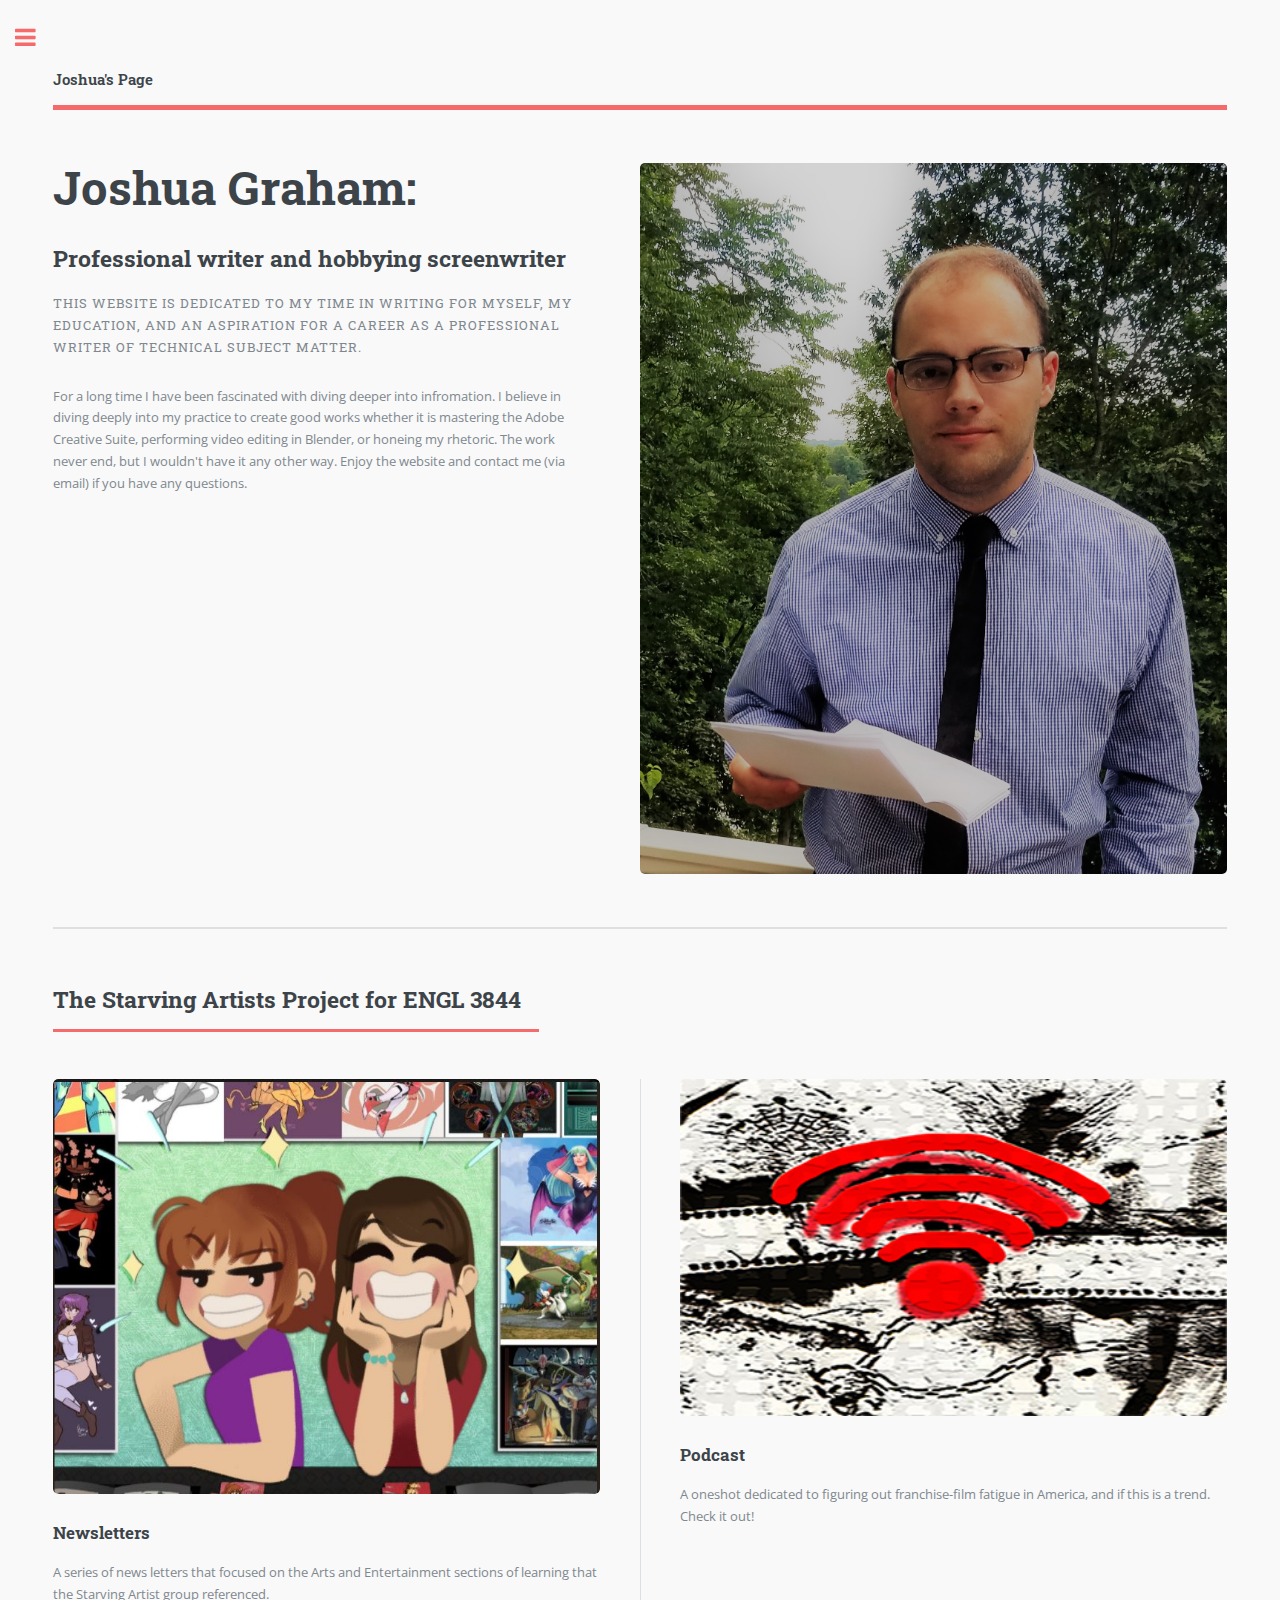
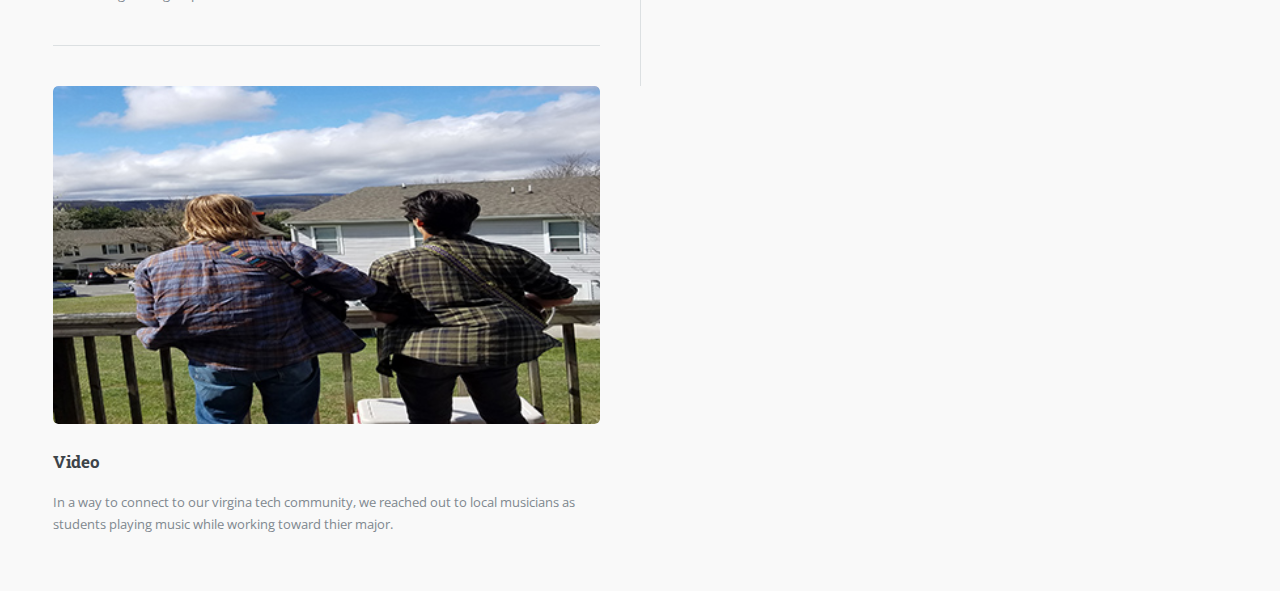
<file: index.html>
<!DOCTYPE HTML>

<html>
	<head>
<title>Joshua's Website</title>
<link rel="icon" type="image/png" href="images/favicon-16x16.png" sizes="16x16" />
		
<meta charset="utf-8" />
<meta name="viewport" content="width=device-width, initial-scale=1, user-scalable=no" />
<link rel="stylesheet" href="assets/css/main.css" />

	</head>
<body>
	<div id="wrapper">
	<div id="main">
	<div class="inner">
		<header id="header">
		<a href="index.html" class="logo"><strong>Joshua's Page</strong></a>
		<ul class="icons">
		<li><a href="#" class="icon fa-LinkedIn"><span class="label">Linkedin</span></a></li>
		</ul>
		</header>
			<section id="banner">
			<div class="content">
				<header>
					<h1>Joshua Graham:</h1>
					<h2>Professional writer and hobbying screenwriter</h2>
					
						<p>This website is dedicated to my time in writing for myself, my education, and an aspiration for a career as a professional writer of technical subject matter.</p>
				</header>
						<p>For a long time I have been fascinated with diving deeper into infromation. I believe in diving deeply into my practice to create good works whether it is mastering the Adobe Creative Suite, performing video editing in Blender, or honeing my rhetoric. The work never end, but I wouldn't have it any other way. Enjoy the website and contact me (via email) if you have any questions.</p>
			
			</div>
			
				<span class="image object">
				<img src="images/profile.jpg" alt="" />
				</span>
			</section>
			
			<!--Section-->
				<section>
					<header class="major">
						<h2>The Starving Artists Project for ENGL 3844</h2>
					</header>
					<!--News Letter posts-->
					<div class="posts">
						<article>
						<a href="Newsletter.html" class="image"><img src="images/jazzed.JPG" alt="" /></a>
						<h3>Newsletters</h3>
							<p>A series of news letters that focused on the Arts and Entertainment sections of learning that the Starving Artist group referenced.</p>
						
						</article>
					
						<article>
						<a href="Podcast.html" class="image"><img src="images/Podcast art updated.jpg" alt="" /></a>
						<h3>Podcast</h3>
							<p>A oneshot dedicated to figuring out franchise-film fatigue in America, and if this is a trend. Check it out!</p>
							
						</article>
		
						<article>
							
							<a href="Video.html" class="image"><img src="images/Video.jpg" alt="" /></a>
							<h3>Video</h3>
							<p>In a way to connect to our virgina tech community, we reached out to local musicians as students playing music while working toward thier major.</p>
						
						</article>
					</div>
				</section>

			</div>
		</div>

<!-- Sidebar -->
	<div id="sidebar">
	<div class="inner">
<!-- Menu -->
	<nav id="menu">
		<header class="major">
			<h2>Menu</h2>
		</header>
		<ul>
		<li><a href="index.html">Homepage</a></li>
		<li><a href="resume.html">Resume</a></li>
		<li>
		<span class="opener">Starving Artist Group Work</span>
		<ul>
		<li><a href="Newsletter.html">Newsletters</a></li>
		<li><a href="Podcast.html">Podcast</a></li>
			<!--This link is broken and needs to be createed--->
		<li><a href="Video.html">Video</a></li>	
		</ul>
		</li>
		<li><a href="Other-work.html">Other Work</a></li>
		</ul>
		</nav>

		<!-- Section -->
		<section>
			<header class="major">
				<h2>Get in touch</h2>
			</header>
				<p>Have any Questions? Need to talk about ENGL 3844, VT, or maybe the Professional and Technical Writing (PTW) major? Contact me.</p>
				<ul class="contact">
					<li class="fa-envelope-o"><a href="#">jkgraham@vt.edu</a></li>
					<li class="fa-phone">(434) 401-5055</li>
					<li class="fa-home">3623 East Woodside Avenue<br />
					Lynchburg, VA 24503</li>
				</ul>
		</section>

		<!-- Footer -->
		<footer id="footer">
		<p class="copyright">&copy; Jay's Nest. All rights reserved.</p>
		</footer>

		</div>
	</div>

</div>

		
<!-- Scripts -->
<script src="assets/js/jquery.min.js"></script>
<script src="assets/js/skel.min.js"></script>
<script src="assets/js/util.js"></script>
<!--[if lte IE 8]><script src="assets/js/ie/respond.min.js"></script><![endif]-->
<script src="assets/js/main.js"></script>

</body>
</html>
</file>
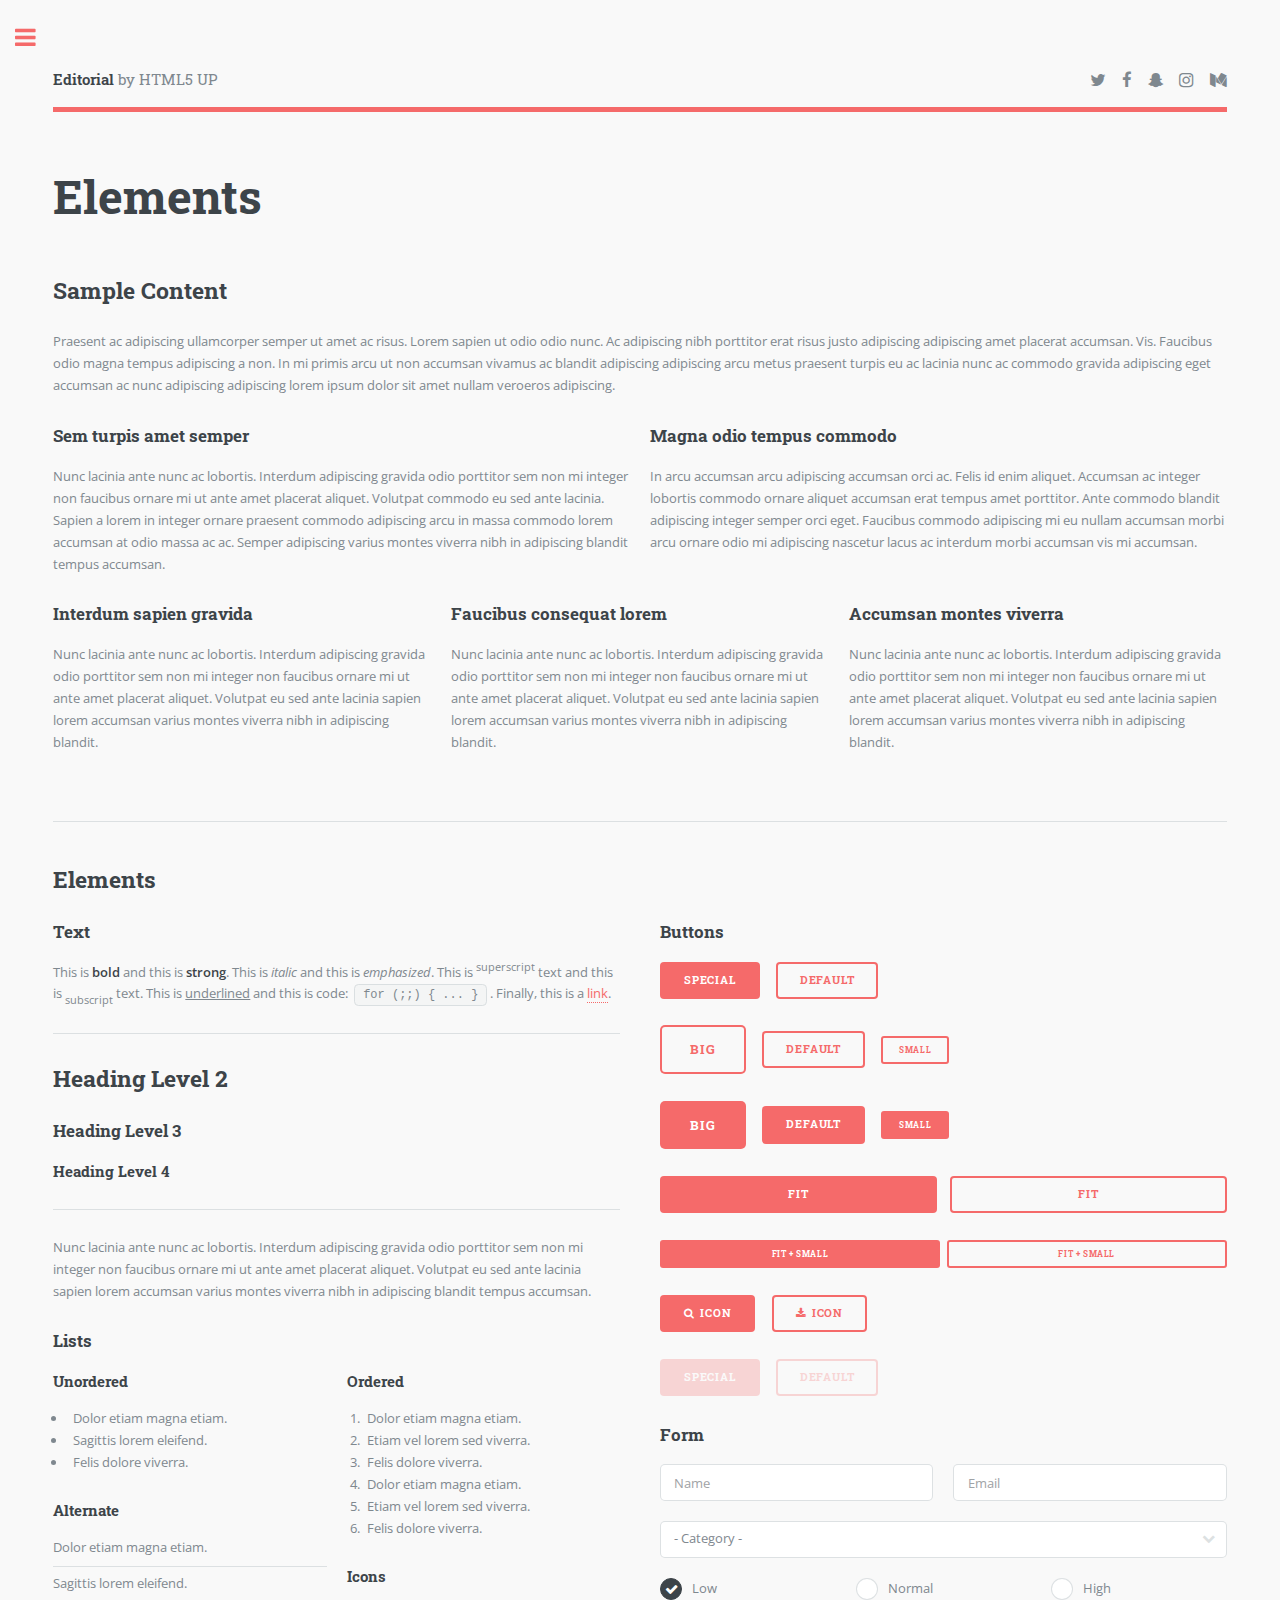
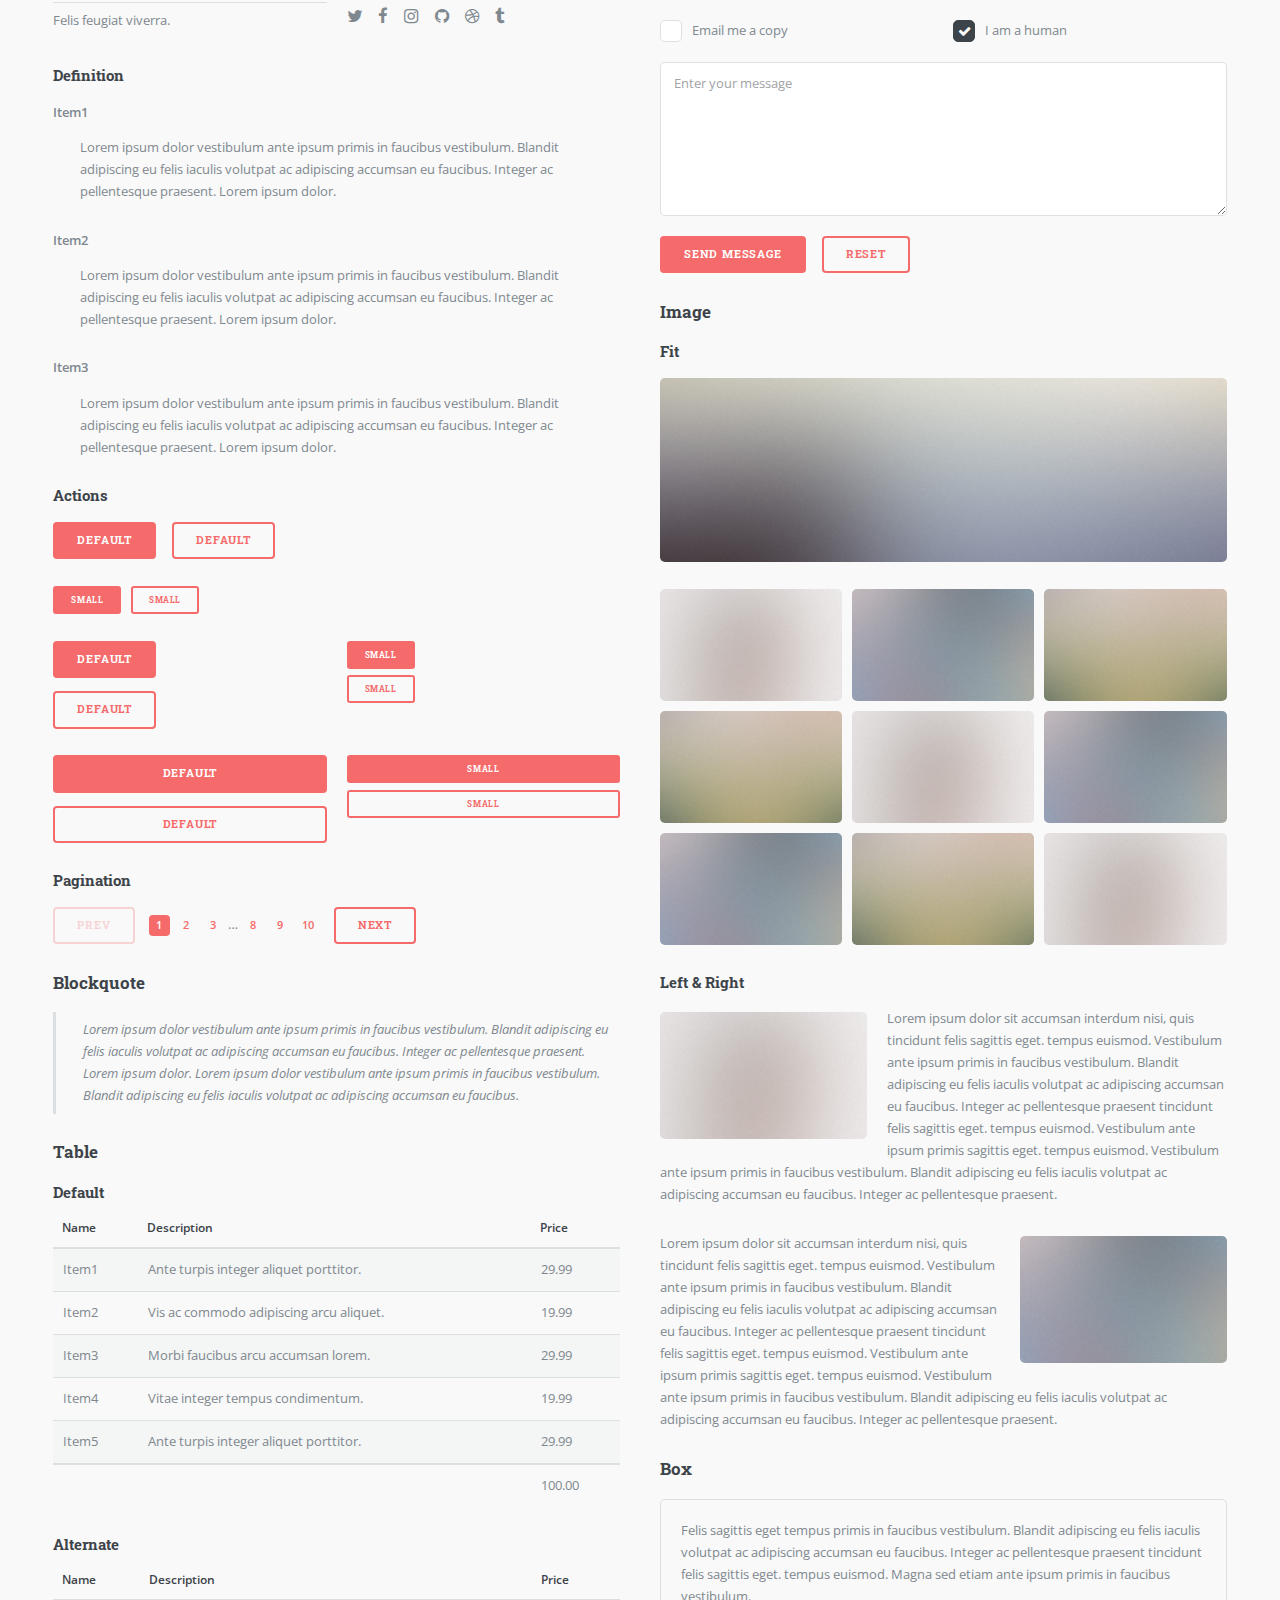
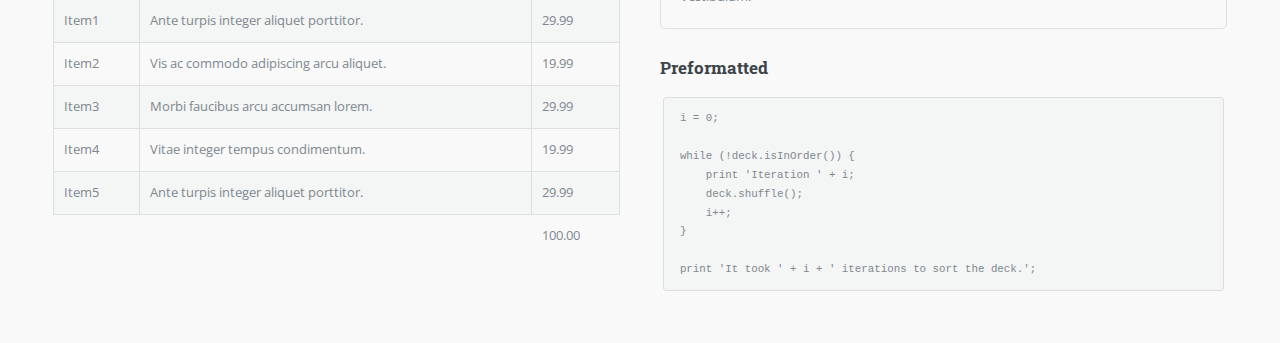
<file: elements.html>
<!DOCTYPE HTML>
<!--
	Editorial by HTML5 UP
	html5up.net | @ajlkn
	Free for personal and commercial use under the CCA 3.0 license (html5up.net/license)
-->
<html>
	<head>
		<title>Elements - Editorial by HTML5 UP</title>
		<meta charset="utf-8" />
		<meta name="viewport" content="width=device-width, initial-scale=1, user-scalable=no" />
		<!--[if lte IE 8]><script src="assets/js/ie/html5shiv.js"></script><![endif]-->
		<link rel="stylesheet" href="assets/css/main.css" />
		<!--[if lte IE 9]><link rel="stylesheet" href="assets/css/ie9.css" /><![endif]-->
		<!--[if lte IE 8]><link rel="stylesheet" href="assets/css/ie8.css" /><![endif]-->
	</head>
	<body>

		<!-- Wrapper -->
			<div id="wrapper">

				<!-- Main -->
					<div id="main">
						<div class="inner">

							<!-- Header -->
								<header id="header">
									<a href="index.html" class="logo"><strong>Editorial</strong> by HTML5 UP</a>
									<ul class="icons">
										<li><a href="#" class="icon fa-twitter"><span class="label">Twitter</span></a></li>
										<li><a href="#" class="icon fa-facebook"><span class="label">Facebook</span></a></li>
										<li><a href="#" class="icon fa-snapchat-ghost"><span class="label">Snapchat</span></a></li>
										<li><a href="#" class="icon fa-instagram"><span class="label">Instagram</span></a></li>
										<li><a href="#" class="icon fa-medium"><span class="label">Medium</span></a></li>
									</ul>
								</header>

							<!-- Content -->
								<section>
									<header class="main">
										<h1>Elements</h1>
									</header>

									<!-- Content -->
										<h2 id="content">Sample Content</h2>
										<p>Praesent ac adipiscing ullamcorper semper ut amet ac risus. Lorem sapien ut odio odio nunc. Ac adipiscing nibh porttitor erat risus justo adipiscing adipiscing amet placerat accumsan. Vis. Faucibus odio magna tempus adipiscing a non. In mi primis arcu ut non accumsan vivamus ac blandit adipiscing adipiscing arcu metus praesent turpis eu ac lacinia nunc ac commodo gravida adipiscing eget accumsan ac nunc adipiscing adipiscing lorem ipsum dolor sit amet nullam veroeros adipiscing.</p>
										<div class="row">
											<div class="6u 12u$(small)">
												<h3>Sem turpis amet semper</h3>
												<p>Nunc lacinia ante nunc ac lobortis. Interdum adipiscing gravida odio porttitor sem non mi integer non faucibus ornare mi ut ante amet placerat aliquet. Volutpat commodo eu sed ante lacinia. Sapien a lorem in integer ornare praesent commodo adipiscing arcu in massa commodo lorem accumsan at odio massa ac ac. Semper adipiscing varius montes viverra nibh in adipiscing blandit tempus accumsan.</p>
											</div>
											<div class="6u$ 12u$(small)">
												<h3>Magna odio tempus commodo</h3>
												<p>In arcu accumsan arcu adipiscing accumsan orci ac. Felis id enim aliquet. Accumsan ac integer lobortis commodo ornare aliquet accumsan erat tempus amet porttitor. Ante commodo blandit adipiscing integer semper orci eget. Faucibus commodo adipiscing mi eu nullam accumsan morbi arcu ornare odio mi adipiscing nascetur lacus ac interdum morbi accumsan vis mi accumsan.</p>
											</div>
											<!-- Break -->
											<div class="4u 12u$(medium)">
												<h3>Interdum sapien gravida</h3>
												<p>Nunc lacinia ante nunc ac lobortis. Interdum adipiscing gravida odio porttitor sem non mi integer non faucibus ornare mi ut ante amet placerat aliquet. Volutpat eu sed ante lacinia sapien lorem accumsan varius montes viverra nibh in adipiscing blandit.</p>
											</div>
											<div class="4u 12u$(medium)">
												<h3>Faucibus consequat lorem</h3>
												<p>Nunc lacinia ante nunc ac lobortis. Interdum adipiscing gravida odio porttitor sem non mi integer non faucibus ornare mi ut ante amet placerat aliquet. Volutpat eu sed ante lacinia sapien lorem accumsan varius montes viverra nibh in adipiscing blandit.</p>
											</div>
											<div class="4u$ 12u$(medium)">
												<h3>Accumsan montes viverra</h3>
												<p>Nunc lacinia ante nunc ac lobortis. Interdum adipiscing gravida odio porttitor sem non mi integer non faucibus ornare mi ut ante amet placerat aliquet. Volutpat eu sed ante lacinia sapien lorem accumsan varius montes viverra nibh in adipiscing blandit.</p>
											</div>
										</div>

									<hr class="major" />

									<!-- Elements -->
										<h2 id="elements">Elements</h2>
										<div class="row 200%">
											<div class="6u 12u$(medium)">

												<!-- Text stuff -->
													<h3>Text</h3>
													<p>This is <b>bold</b> and this is <strong>strong</strong>. This is <i>italic</i> and this is <em>emphasized</em>.
													This is <sup>superscript</sup> text and this is <sub>subscript</sub> text.
													This is <u>underlined</u> and this is code: <code>for (;;) { ... }</code>.
													Finally, this is a <a href="#">link</a>.</p>
													<hr />
													<h2>Heading Level 2</h2>
													<h3>Heading Level 3</h3>
													<h4>Heading Level 4</h4>
													<hr />
													<p>Nunc lacinia ante nunc ac lobortis. Interdum adipiscing gravida odio porttitor sem non mi integer non faucibus ornare mi ut ante amet placerat aliquet. Volutpat eu sed ante lacinia sapien lorem accumsan varius montes viverra nibh in adipiscing blandit tempus accumsan.</p>

												<!-- Lists -->
													<h3>Lists</h3>
													<div class="row">
														<div class="6u 12u$(small)">

															<h4>Unordered</h4>
															<ul>
																<li>Dolor etiam magna etiam.</li>
																<li>Sagittis lorem eleifend.</li>
																<li>Felis dolore viverra.</li>
															</ul>

															<h4>Alternate</h4>
															<ul class="alt">
																<li>Dolor etiam magna etiam.</li>
																<li>Sagittis lorem eleifend.</li>
																<li>Felis feugiat viverra.</li>
															</ul>

														</div>
														<div class="6u$ 12u$(small)">

															<h4>Ordered</h4>
															<ol>
																<li>Dolor etiam magna etiam.</li>
																<li>Etiam vel lorem sed viverra.</li>
																<li>Felis dolore viverra.</li>
																<li>Dolor etiam magna etiam.</li>
																<li>Etiam vel lorem sed viverra.</li>
																<li>Felis dolore viverra.</li>
															</ol>

															<h4>Icons</h4>
															<ul class="icons">
																<li><a href="#" class="icon fa-twitter"><span class="label">Twitter</span></a></li>
																<li><a href="#" class="icon fa-facebook"><span class="label">Facebook</span></a></li>
																<li><a href="#" class="icon fa-instagram"><span class="label">Instagram</span></a></li>
																<li><a href="#" class="icon fa-github"><span class="label">Github</span></a></li>
																<li><a href="#" class="icon fa-dribbble"><span class="label">Dribbble</span></a></li>
																<li><a href="#" class="icon fa-tumblr"><span class="label">Tumblr</span></a></li>
															</ul>

														</div>
													</div>
													<h4>Definition</h4>
													<dl>
														<dt>Item1</dt>
														<dd>
															<p>Lorem ipsum dolor vestibulum ante ipsum primis in faucibus vestibulum. Blandit adipiscing eu felis iaculis volutpat ac adipiscing accumsan eu faucibus. Integer ac pellentesque praesent. Lorem ipsum dolor.</p>
														</dd>
														<dt>Item2</dt>
														<dd>
															<p>Lorem ipsum dolor vestibulum ante ipsum primis in faucibus vestibulum. Blandit adipiscing eu felis iaculis volutpat ac adipiscing accumsan eu faucibus. Integer ac pellentesque praesent. Lorem ipsum dolor.</p>
														</dd>
														<dt>Item3</dt>
														<dd>
															<p>Lorem ipsum dolor vestibulum ante ipsum primis in faucibus vestibulum. Blandit adipiscing eu felis iaculis volutpat ac adipiscing accumsan eu faucibus. Integer ac pellentesque praesent. Lorem ipsum dolor.</p>
														</dd>
													</dl>

													<h4>Actions</h4>
													<ul class="actions">
														<li><a href="#" class="button special">Default</a></li>
														<li><a href="#" class="button">Default</a></li>
													</ul>
													<ul class="actions small">
														<li><a href="#" class="button special small">Small</a></li>
														<li><a href="#" class="button small">Small</a></li>
													</ul>
													<div class="row">
														<div class="6u 12u$(small)">
															<ul class="actions vertical">
																<li><a href="#" class="button special">Default</a></li>
																<li><a href="#" class="button">Default</a></li>
															</ul>
														</div>
														<div class="6u$ 12u$(small)">
															<ul class="actions vertical small">
																<li><a href="#" class="button special small">Small</a></li>
																<li><a href="#" class="button small">Small</a></li>
															</ul>
														</div>
														<div class="6u 12u$(small)">
															<ul class="actions vertical">
																<li><a href="#" class="button special fit">Default</a></li>
																<li><a href="#" class="button fit">Default</a></li>
															</ul>
														</div>
														<div class="6u$ 12u$(small)">
															<ul class="actions vertical small">
																<li><a href="#" class="button special small fit">Small</a></li>
																<li><a href="#" class="button small fit">Small</a></li>
															</ul>
														</div>
													</div>

													<h4>Pagination</h4>
													<ul class="pagination">
														<li><span class="button disabled">Prev</span></li>
														<li><a href="#" class="page active">1</a></li>
														<li><a href="#" class="page">2</a></li>
														<li><a href="#" class="page">3</a></li>
														<li><span>&hellip;</span></li>
														<li><a href="#" class="page">8</a></li>
														<li><a href="#" class="page">9</a></li>
														<li><a href="#" class="page">10</a></li>
														<li><a href="#" class="button">Next</a></li>
													</ul>

												<!-- Blockquote -->
													<h3>Blockquote</h3>
													<blockquote>Lorem ipsum dolor vestibulum ante ipsum primis in faucibus vestibulum. Blandit adipiscing eu felis iaculis volutpat ac adipiscing accumsan eu faucibus. Integer ac pellentesque praesent. Lorem ipsum dolor. Lorem ipsum dolor vestibulum ante ipsum primis in faucibus vestibulum. Blandit adipiscing eu felis iaculis volutpat ac adipiscing accumsan eu faucibus.</blockquote>

												<!-- Table -->
													<h3>Table</h3>

													<h4>Default</h4>
													<div class="table-wrapper">
														<table>
															<thead>
																<tr>
																	<th>Name</th>
																	<th>Description</th>
																	<th>Price</th>
																</tr>
															</thead>
															<tbody>
																<tr>
																	<td>Item1</td>
																	<td>Ante turpis integer aliquet porttitor.</td>
																	<td>29.99</td>
																</tr>
																<tr>
																	<td>Item2</td>
																	<td>Vis ac commodo adipiscing arcu aliquet.</td>
																	<td>19.99</td>
																</tr>
																<tr>
																	<td>Item3</td>
																	<td> Morbi faucibus arcu accumsan lorem.</td>
																	<td>29.99</td>
																</tr>
																<tr>
																	<td>Item4</td>
																	<td>Vitae integer tempus condimentum.</td>
																	<td>19.99</td>
																</tr>
																<tr>
																	<td>Item5</td>
																	<td>Ante turpis integer aliquet porttitor.</td>
																	<td>29.99</td>
																</tr>
															</tbody>
															<tfoot>
																<tr>
																	<td colspan="2"></td>
																	<td>100.00</td>
																</tr>
															</tfoot>
														</table>
													</div>

													<h4>Alternate</h4>
													<div class="table-wrapper">
														<table class="alt">
															<thead>
																<tr>
																	<th>Name</th>
																	<th>Description</th>
																	<th>Price</th>
																</tr>
															</thead>
															<tbody>
																<tr>
																	<td>Item1</td>
																	<td>Ante turpis integer aliquet porttitor.</td>
																	<td>29.99</td>
																</tr>
																<tr>
																	<td>Item2</td>
																	<td>Vis ac commodo adipiscing arcu aliquet.</td>
																	<td>19.99</td>
																</tr>
																<tr>
																	<td>Item3</td>
																	<td> Morbi faucibus arcu accumsan lorem.</td>
																	<td>29.99</td>
																</tr>
																<tr>
																	<td>Item4</td>
																	<td>Vitae integer tempus condimentum.</td>
																	<td>19.99</td>
																</tr>
																<tr>
																	<td>Item5</td>
																	<td>Ante turpis integer aliquet porttitor.</td>
																	<td>29.99</td>
																</tr>
															</tbody>
															<tfoot>
																<tr>
																	<td colspan="2"></td>
																	<td>100.00</td>
																</tr>
															</tfoot>
														</table>
													</div>

											</div>
											<div class="6u$ 12u$(medium)">

												<!-- Buttons -->
													<h3>Buttons</h3>
													<ul class="actions">
														<li><a href="#" class="button special">Special</a></li>
														<li><a href="#" class="button">Default</a></li>
													</ul>
													<ul class="actions">
														<li><a href="#" class="button big">Big</a></li>
														<li><a href="#" class="button">Default</a></li>
														<li><a href="#" class="button small">Small</a></li>
													</ul>
													<ul class="actions">
														<li><a href="#" class="button special big">Big</a></li>
														<li><a href="#" class="button special">Default</a></li>
														<li><a href="#" class="button special small">Small</a></li>
													</ul>
													<ul class="actions fit">
														<li><a href="#" class="button special fit">Fit</a></li>
														<li><a href="#" class="button fit">Fit</a></li>
													</ul>
													<ul class="actions fit small">
														<li><a href="#" class="button special fit small">Fit + Small</a></li>
														<li><a href="#" class="button fit small">Fit + Small</a></li>
													</ul>
													<ul class="actions">
														<li><a href="#" class="button special icon fa-search">Icon</a></li>
														<li><a href="#" class="button icon fa-download">Icon</a></li>
													</ul>
													<ul class="actions">
														<li><span class="button special disabled">Special</span></li>
														<li><span class="button disabled">Default</span></li>
													</ul>

												<!-- Form -->
													<h3>Form</h3>

													<form method="post" action="#">
														<div class="row uniform">
															<div class="6u 12u$(xsmall)">
																<input type="text" name="demo-name" id="demo-name" value="" placeholder="Name" />
															</div>
															<div class="6u$ 12u$(xsmall)">
																<input type="email" name="demo-email" id="demo-email" value="" placeholder="Email" />
															</div>
															<!-- Break -->
															<div class="12u$">
																<div class="select-wrapper">
																	<select name="demo-category" id="demo-category">
																		<option value="">- Category -</option>
																		<option value="1">Manufacturing</option>
																		<option value="1">Shipping</option>
																		<option value="1">Administration</option>
																		<option value="1">Human Resources</option>
																	</select>
																</div>
															</div>
															<!-- Break -->
															<div class="4u 12u$(small)">
																<input type="radio" id="demo-priority-low" name="demo-priority" checked>
																<label for="demo-priority-low">Low</label>
															</div>
															<div class="4u 12u$(small)">
																<input type="radio" id="demo-priority-normal" name="demo-priority">
																<label for="demo-priority-normal">Normal</label>
															</div>
															<div class="4u$ 12u$(small)">
																<input type="radio" id="demo-priority-high" name="demo-priority">
																<label for="demo-priority-high">High</label>
															</div>
															<!-- Break -->
															<div class="6u 12u$(small)">
																<input type="checkbox" id="demo-copy" name="demo-copy">
																<label for="demo-copy">Email me a copy</label>
															</div>
															<div class="6u$ 12u$(small)">
																<input type="checkbox" id="demo-human" name="demo-human" checked>
																<label for="demo-human">I am a human</label>
															</div>
															<!-- Break -->
															<div class="12u$">
																<textarea name="demo-message" id="demo-message" placeholder="Enter your message" rows="6"></textarea>
															</div>
															<!-- Break -->
															<div class="12u$">
																<ul class="actions">
																	<li><input type="submit" value="Send Message" class="special" /></li>
																	<li><input type="reset" value="Reset" /></li>
																</ul>
															</div>
														</div>
													</form>

												<!-- Image -->
													<h3>Image</h3>

													<h4>Fit</h4>
													<span class="image fit"><img src="images/pic11.jpg" alt="" /></span>
													<div class="box alt">
														<div class="row 50% uniform">
															<div class="4u"><span class="image fit"><img src="images/pic01.jpg" alt="" /></span></div>
															<div class="4u"><span class="image fit"><img src="images/pic02.jpg" alt="" /></span></div>
															<div class="4u$"><span class="image fit"><img src="images/pic03.jpg" alt="" /></span></div>
															<!-- Break -->
															<div class="4u"><span class="image fit"><img src="images/pic03.jpg" alt="" /></span></div>
															<div class="4u"><span class="image fit"><img src="images/pic01.jpg" alt="" /></span></div>
															<div class="4u$"><span class="image fit"><img src="images/pic02.jpg" alt="" /></span></div>
															<!-- Break -->
															<div class="4u"><span class="image fit"><img src="images/pic02.jpg" alt="" /></span></div>
															<div class="4u"><span class="image fit"><img src="images/pic03.jpg" alt="" /></span></div>
															<div class="4u$"><span class="image fit"><img src="images/pic01.jpg" alt="" /></span></div>
														</div>
													</div>

													<h4>Left &amp; Right</h4>
													<p><span class="image left"><img src="images/pic01.jpg" alt="" /></span>Lorem ipsum dolor sit accumsan interdum nisi, quis tincidunt felis sagittis eget. tempus euismod. Vestibulum ante ipsum primis in faucibus vestibulum. Blandit adipiscing eu felis iaculis volutpat ac adipiscing accumsan eu faucibus. Integer ac pellentesque praesent tincidunt felis sagittis eget. tempus euismod. Vestibulum ante ipsum primis sagittis eget. tempus euismod. Vestibulum ante ipsum primis in faucibus vestibulum. Blandit adipiscing eu felis iaculis volutpat ac adipiscing accumsan eu faucibus. Integer ac pellentesque praesent.</p>
													<p><span class="image right"><img src="images/pic02.jpg" alt="" /></span>Lorem ipsum dolor sit accumsan interdum nisi, quis tincidunt felis sagittis eget. tempus euismod. Vestibulum ante ipsum primis in faucibus vestibulum. Blandit adipiscing eu felis iaculis volutpat ac adipiscing accumsan eu faucibus. Integer ac pellentesque praesent tincidunt felis sagittis eget. tempus euismod. Vestibulum ante ipsum primis sagittis eget. tempus euismod. Vestibulum ante ipsum primis in faucibus vestibulum. Blandit adipiscing eu felis iaculis volutpat ac adipiscing accumsan eu faucibus. Integer ac pellentesque praesent.</p>

												<!-- Box -->
													<h3>Box</h3>
													<div class="box">
														<p>Felis sagittis eget tempus primis in faucibus vestibulum. Blandit adipiscing eu felis iaculis volutpat ac adipiscing accumsan eu faucibus. Integer ac pellentesque praesent tincidunt felis sagittis eget. tempus euismod. Magna sed etiam ante ipsum primis in faucibus vestibulum.</p>
													</div>

												<!-- Preformatted Code -->
													<h3>Preformatted</h3>
													<pre><code>i = 0;

while (!deck.isInOrder()) {
    print 'Iteration ' + i;
    deck.shuffle();
    i++;
}

print 'It took ' + i + ' iterations to sort the deck.';
</code></pre>

											</div>
										</div>

								</section>

						</div>
					</div>

				<!-- Sidebar -->
					<div id="sidebar">
						<div class="inner">

							<!-- Search -->
								<section id="search" class="alt">
									<form method="post" action="#">
										<input type="text" name="query" id="query" placeholder="Search" />
									</form>
								</section>

							<!-- Menu -->
								<nav id="menu">
									<header class="major">
										<h2>Menu</h2>
									</header>
									<ul>
										<li><a href="index.html">Homepage</a></li>
										<li><a href="generic.html">Generic</a></li>
										<li><a href="elements.html">Elements</a></li>
										<li>
											<span class="opener">Submenu</span>
											<ul>
												<li><a href="#">Lorem Dolor</a></li>
												<li><a href="#">Ipsum Adipiscing</a></li>
												<li><a href="#">Tempus Magna</a></li>
												<li><a href="#">Feugiat Veroeros</a></li>
											</ul>
										</li>
										<li><a href="#">Etiam Dolore</a></li>
										<li><a href="#">Adipiscing</a></li>
										<li>
											<span class="opener">Another Submenu</span>
											<ul>
												<li><a href="#">Lorem Dolor</a></li>
												<li><a href="#">Ipsum Adipiscing</a></li>
												<li><a href="#">Tempus Magna</a></li>
												<li><a href="#">Feugiat Veroeros</a></li>
											</ul>
										</li>
										<li><a href="#">Maximus Erat</a></li>
										<li><a href="#">Sapien Mauris</a></li>
										<li><a href="#">Amet Lacinia</a></li>
									</ul>
								</nav>

							<!-- Section -->
								<section>
									<header class="major">
										<h2>Ante interdum</h2>
									</header>
									<div class="mini-posts">
										<article>
											<a href="#" class="image"><img src="images/pic07.jpg" alt="" /></a>
											<p>Aenean ornare velit lacus, ac varius enim lorem ullamcorper dolore aliquam.</p>
										</article>
										<article>
											<a href="#" class="image"><img src="images/pic08.jpg" alt="" /></a>
											<p>Aenean ornare velit lacus, ac varius enim lorem ullamcorper dolore aliquam.</p>
										</article>
										<article>
											<a href="#" class="image"><img src="images/pic09.jpg" alt="" /></a>
											<p>Aenean ornare velit lacus, ac varius enim lorem ullamcorper dolore aliquam.</p>
										</article>
									</div>
									<ul class="actions">
										<li><a href="#" class="button">More</a></li>
									</ul>
								</section>

							<!-- Section -->
								<section>
									<header class="major">
										<h2>Get in touch</h2>
									</header>
									<p>Sed varius enim lorem ullamcorper dolore aliquam aenean ornare velit lacus, ac varius enim lorem ullamcorper dolore. Proin sed aliquam facilisis ante interdum. Sed nulla amet lorem feugiat tempus aliquam.</p>
									<ul class="contact">
										<li class="fa-envelope-o"><a href="#">information@untitled.tld</a></li>
										<li class="fa-phone">(000) 000-0000</li>
										<li class="fa-home">1234 Somewhere Road #8254<br />
										Nashville, TN 00000-0000</li>
									</ul>
								</section>

							<!-- Footer -->
								<footer id="footer">
									<p class="copyright">&copy; Untitled. All rights reserved. Demo Images: <a href="https://unsplash.com">Unsplash</a>. Design: <a href="https://html5up.net">HTML5 UP</a>.</p>
								</footer>

						</div>
					</div>

			</div>

		<!-- Scripts -->
			<script src="assets/js/jquery.min.js"></script>
			<script src="assets/js/skel.min.js"></script>
			<script src="assets/js/util.js"></script>
			<!--[if lte IE 8]><script src="assets/js/ie/respond.min.js"></script><![endif]-->
			<script src="assets/js/main.js"></script>

	</body>
</html>
</file>
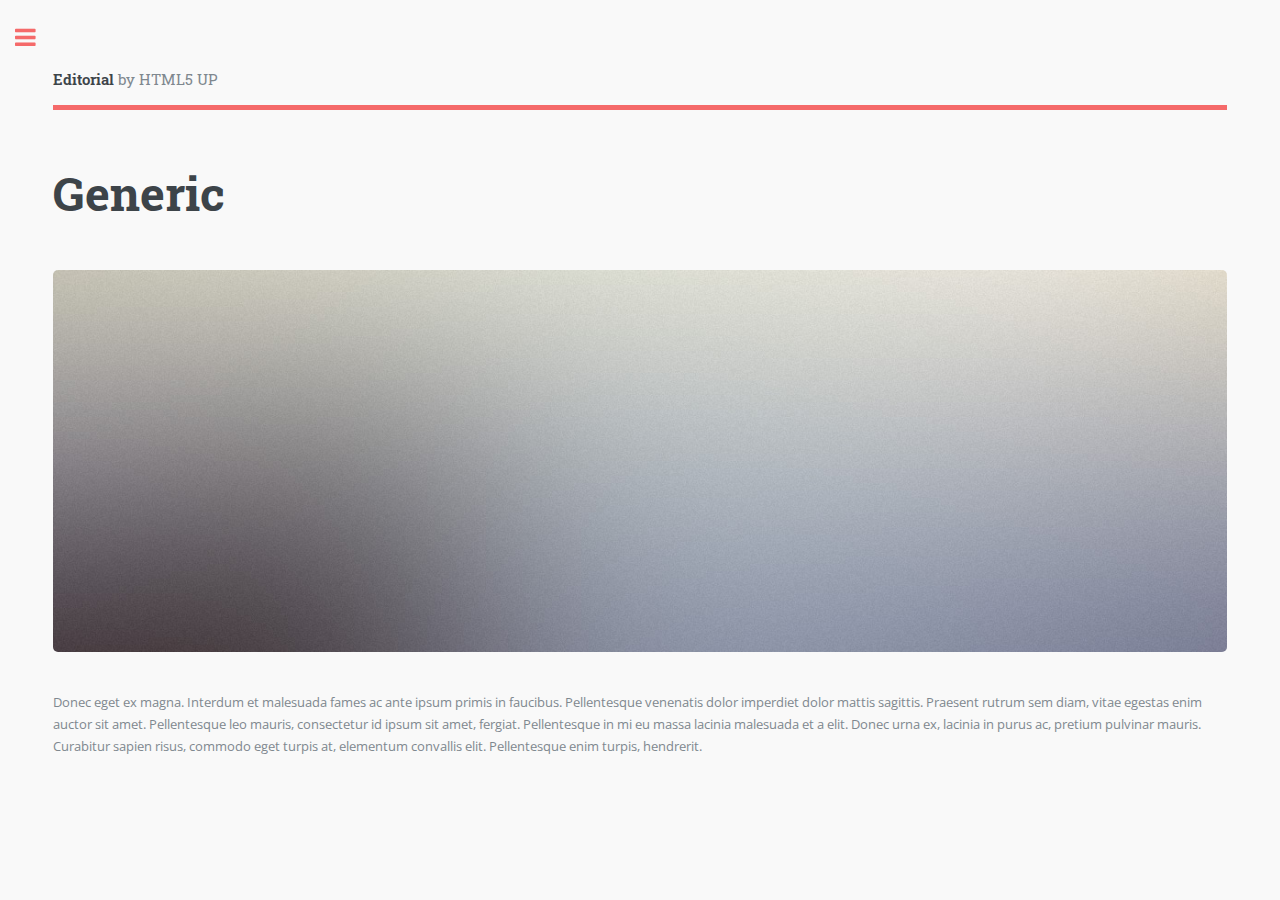
<file: generic.html>
<!DOCTYPE HTML>
<html>
<head>
	<title>Generic - Editorial by HTML5 UP</title>
<meta charset="utf-8" />
<meta name="viewport" content="width=device-width, initial-scale=1, user-scalable=no" />
<link rel="stylesheet" href="assets/css/main.css" />
</head>
	<body>
	<div id="wrapper">
	<div id="main">
	<div class="inner">
		<header id="header">
		<a href="index.html" class="logo"><strong>Editorial</strong> by HTML5 UP</a>
		</header>

			<section>
			<header class="main">
				<h1>Generic</h1>
			</header>
			<span class="image main"><img src="images/pic11.jpg" alt="" /></span>

									<p>Donec eget ex magna. Interdum et malesuada fames ac ante ipsum primis in faucibus. Pellentesque venenatis dolor imperdiet dolor mattis sagittis. Praesent rutrum sem diam, vitae egestas enim auctor sit amet. Pellentesque leo mauris, consectetur id ipsum sit amet, fergiat. Pellentesque in mi eu massa lacinia malesuada et a elit. Donec urna ex, lacinia in purus ac, pretium pulvinar mauris. Curabitur sapien risus, commodo eget turpis at, elementum convallis elit. Pellentesque enim turpis, hendrerit.</p>
			</section>
			</div>
			</div>
<!-- Sidebar -->
	<div id="sidebar">
	<div class="inner">
<!-- Menu -->
	<nav id="menu">
		<header class="major">
			<h2>Menu</h2>
		</header>
		<ul>
		<li><a href="index.html">Homepage</a></li>
		<li>
		<span class="opener">Starving Artist Group Work</span>
		<ul>
		<li><a href="generic.html">Newsletters</a></li>
		<li><a href="elements.html">Podcast</a></li>
			<!--This link is broken and needs to be createed--->
		<li><a href="Video page.html">Video</a></li>	
		</ul>
		</li>
		<li><a href="#">Other Work</a></li>
		</ul>
		</nav>

	<section>
	<header class="major">
	<h2>Get in touch</h2>
	</header>
	<p>Have any questions? Need to talk about ENGL 3844, VT, or maybe the Professional and Technical Writing (PTW) Major? Contact me.</p>
		<ul class="contact">
			<li class="fa-envelope-o"><a href="#">jkgraham@vt.edu</a></li>
			<li class="fa-phone">(434) 401-5055</li>
			<li class="fa-home">416 Harding Avenue #K<br />
			Blacksburg, CA 24060</li>
		</ul>

	</section>
	<footer id="footer">
		<p class="copyright">&copy; Jay's Nest. All rights reserved.</p>
	</footer>

		</div>
	</div>
</div>

			<script src="assets/js/jquery.min.js"></script>
			<script src="assets/js/skel.min.js"></script>
			<script src="assets/js/util.js"></script>
					<script src="assets/js/main.js"></script>

</body>
</html>
</file>
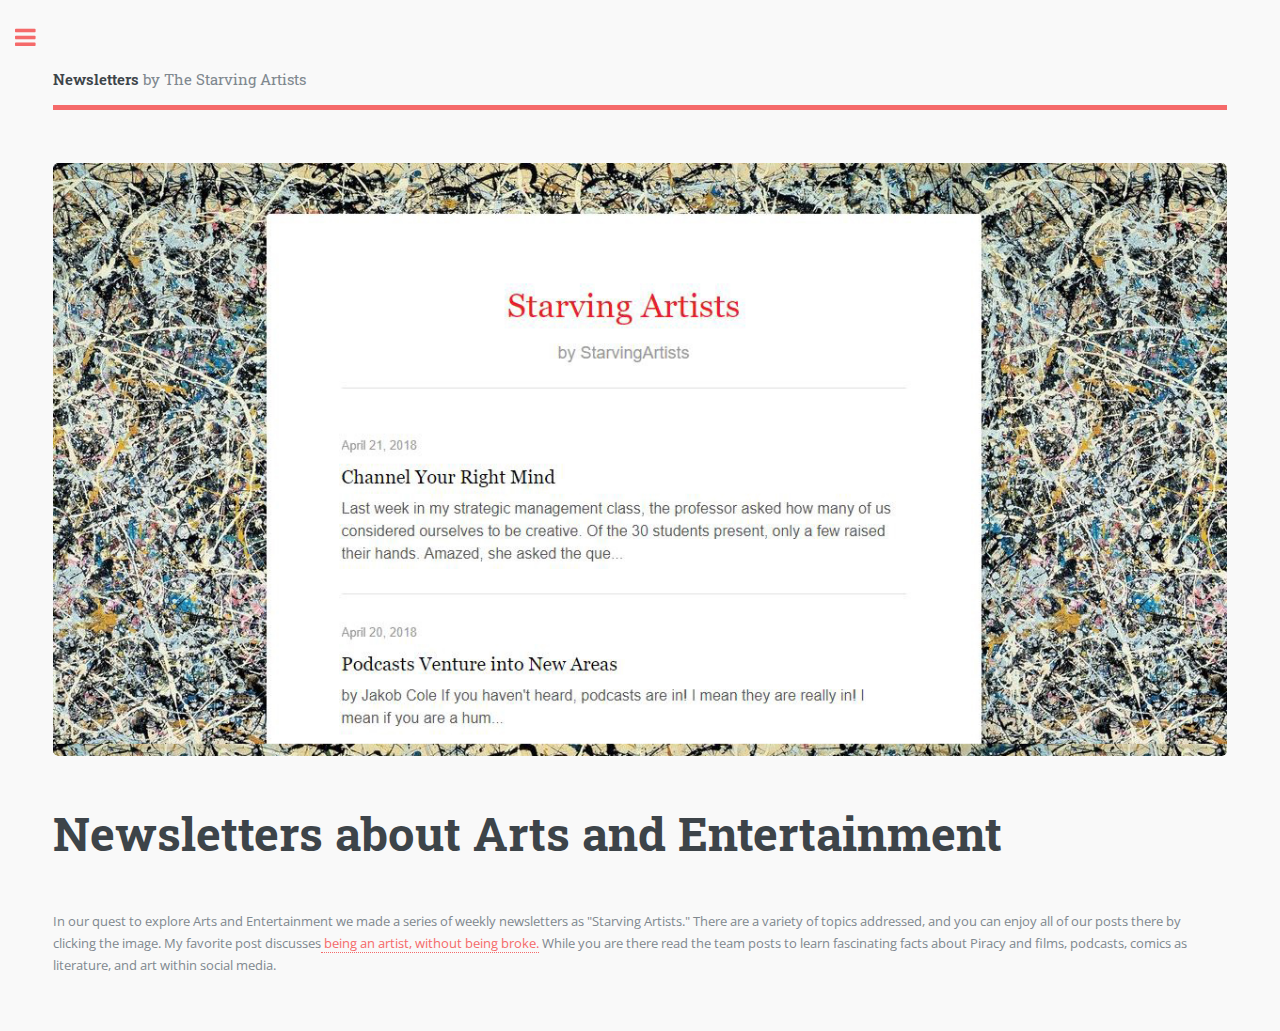
<file: Newsletter.html>
<!DOCTYPE HTML>
<html>
<head>
	<title>Starving Artist Newsletters</title>
	<link rel="icon" type="image/png" href="images/favicon-16x16.png" sizes="16x16" />
<meta charset="utf-8" />
<meta name="viewport" content="width=device-width, initial-scale=1, user-scalable=no" />
<link rel="stylesheet" href="assets/css/main.css" />
</head>
	<body>
	<div id="wrapper">
	<div id="main">
	<div class="inner">
		<header id="header">
		<a href="index.html" class="logo"><strong>Newsletters</strong> by The Starving Artists</a>
		</header>

			<section>
			<span class="image main"><a href="https://tinyletter.com/StarvingArtists/archive" class="image"><img src="images/Capture.JPG" alt="" /></a></span>
				<header class="main">
				<h1>Newsletters about Arts and Entertainment</h1>
			</header>
			<p>In our quest to explore Arts and Entertainment we made a series of weekly newsletters as "Starving Artists." There are a variety of topics addressed, and you can enjoy all of our posts there by clicking the image. My favorite post discusses<a href="https://tinyletter.com/StarvingArtists/letters/being-an-artist-without-being-broke"> being an artist, without being broke.</a> While you are there read the team posts to learn fascinating facts about Piracy and films, podcasts, comics as literature, and art within social media. </p>
			</section>
			</div>
			</div>
<!-- Sidebar -->
	<div id="sidebar">
	<div class="inner">
<!-- Menu -->
	<nav id="menu">
		<header class="major">
			<h2>Menu</h2>
		</header>
		<ul>
		<li><a href="index.html">Homepage</a></li>
		<li><a href="resume.html">Resume</a></li>
		<li>
		<span class="opener">Starving Artist Group Work</span>
		<ul>
		<li><a href="Newsletter.html">Newsletters</a></li>
		<li><a href="Podcast.html">Podcast</a></li>
			<!--This link is broken and needs to be createed--->
		<li><a href="Video.html">Video</a></li>	
		</ul>
		</li>
		<li><a href="Other-work.html">Other Work</a></li>
		</ul>
		</nav>

	<section>
	<header class="major">
	<h2>Get in touch</h2>
	</header>
	<p>Have any questions? Need to talk about ENGL 3844, VT, or maybe the Professional and Technical Writing (PTW) Major? Contact me.</p>
		<ul class="contact">
			<li class="fa-envelope-o"><a href="#">jkgraham@vt.edu</a></li>
			<li class="fa-phone">(434) 401-5055</li>
			<li class="fa-home">3623 East Woodside Avenue<br />
			Lynchburg, VA 24503</li>
		</ul>

	</section>
	<footer id="footer">
		<p class="copyright">&copy; Jay's Nest. All rights reserved.</p>
	</footer>

		</div>
	</div>
</div>

			<script src="assets/js/jquery.min.js"></script>
			<script src="assets/js/skel.min.js"></script>
			<script src="assets/js/util.js"></script>
					<script src="assets/js/main.js"></script>

</body>
</html>
</file>
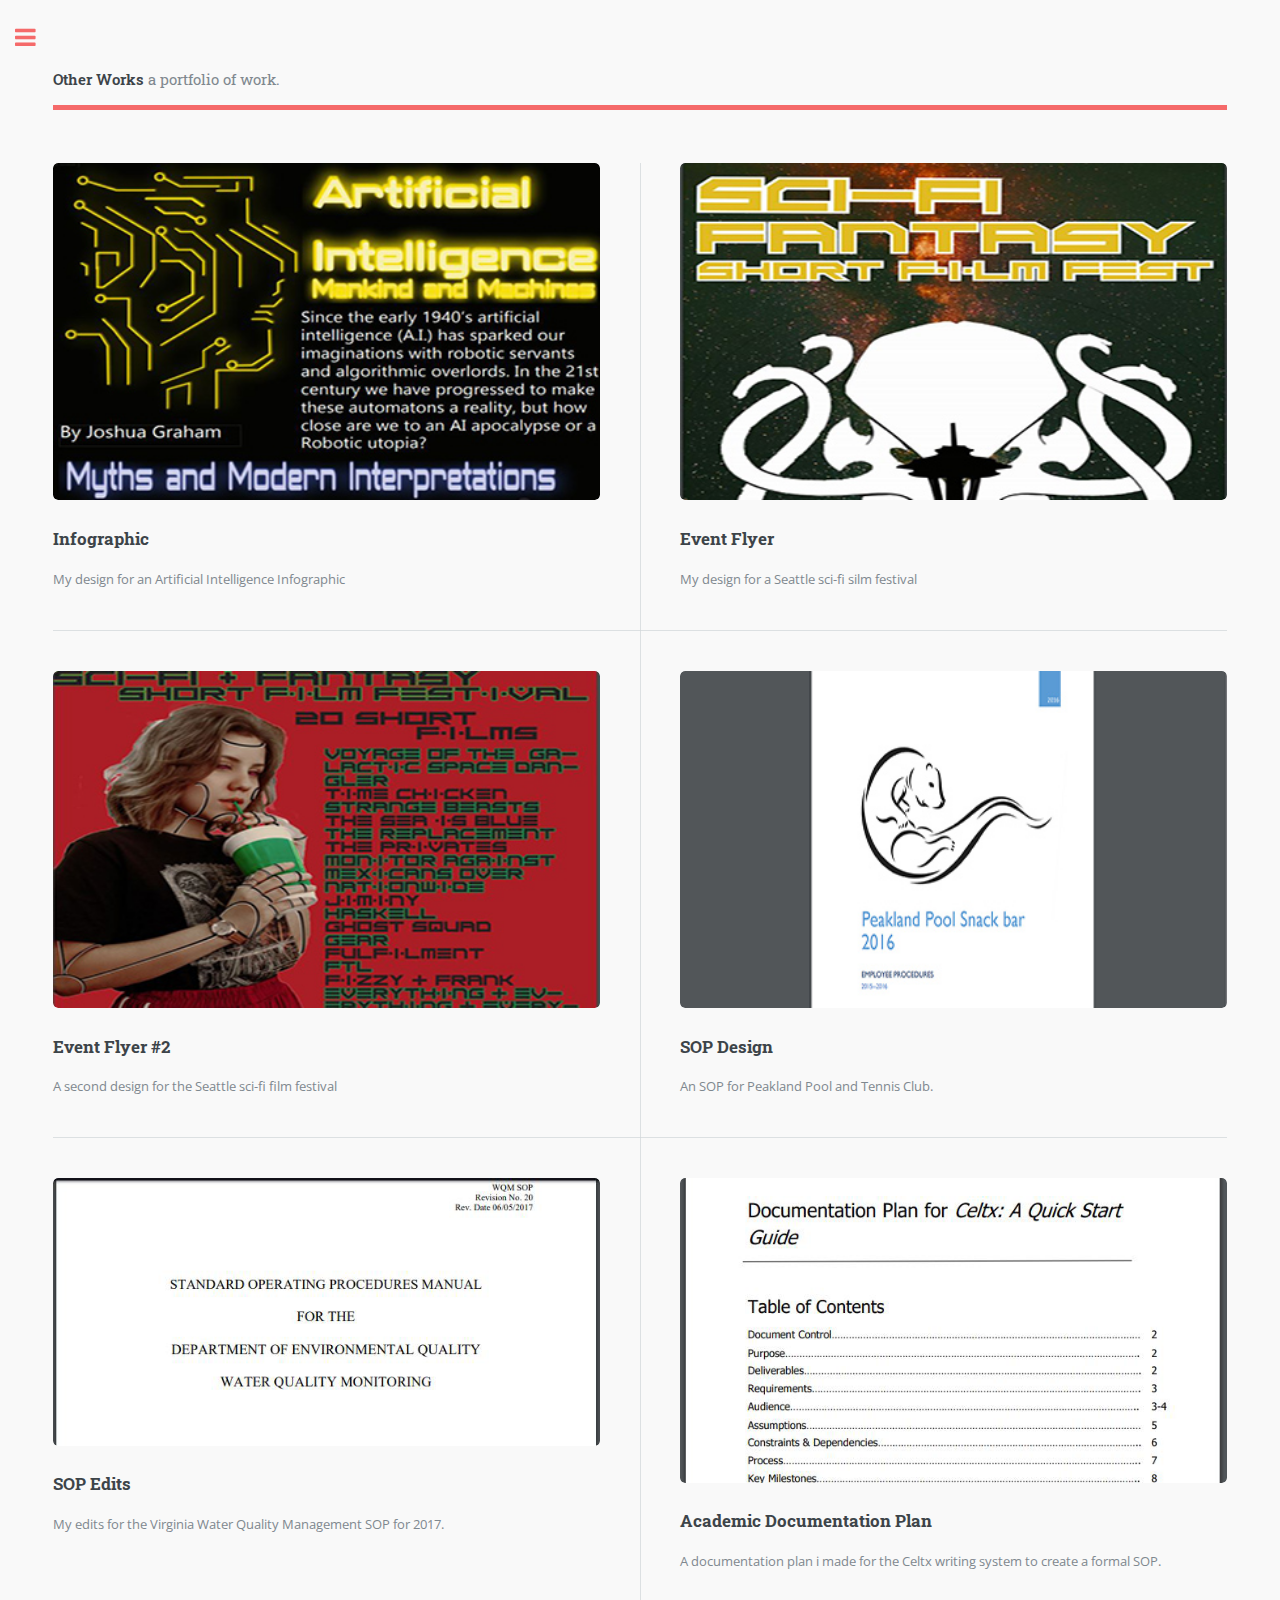
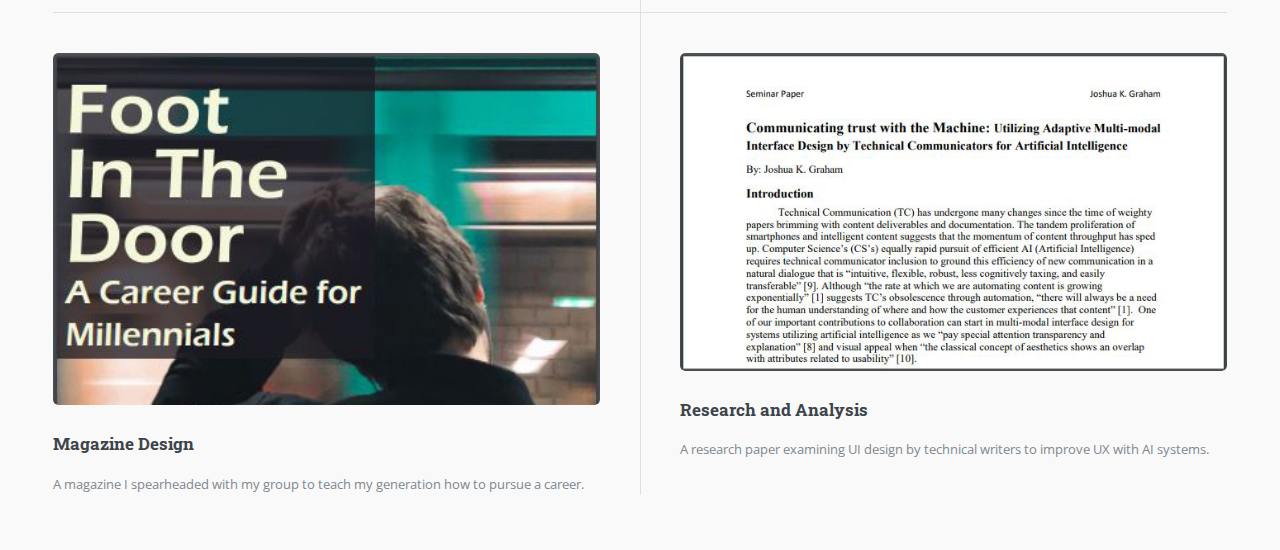
<file: Other-work.html>
<!DOCTYPE HTML>
<html>
<head>
	<title>Joshua's Other Works</title>
	<link rel="icon" type="image/png" href="images/favicon-16x16.png" sizes="16x16" />
<meta charset="utf-8" />
<meta name="viewport" content="width=device-width, initial-scale=1, user-scalable=no" />
<link rel="stylesheet" href="assets/css/main.css" />
</head>
	
<body>
<div id="wrapper">
	<div id="main">
	<div class="inner">
		<header id="header">
		<a href="index.html" class="logo"><strong>Other Works</strong> a portfolio of work.</a>
		</header>
		
		<!--Articles Sections-->
	<section>
		<div class="posts">
			<article>
			<a href="/DOcuments/AI Infographic.pdf" class="image"><img src="images/infographic.JPG" alt="" /></a>
			<h3>Infographic</h3>
			<p>My design for an Artificial Intelligence Infographic</p>
			</article>
			
			<article>
			<a href="/DOcuments/jkgraham Event Flyer.pdf" class="image"><img src="images/flyer.JPG" alt="" /></a>
			<h3>Event Flyer</h3>
			<p>My design for a Seattle sci-fi silm festival</p>
			</article>
			
			<article>
			<a href="/DOcuments/Sci-fi Fanstasy Event Flery (Classic).pdf" class="image"><img src="images/Event Flyer.JPG" alt="" /></a>
			<h3>Event Flyer #2</h3>
			<p>A second design for the Seattle sci-fi film festival</p>
			</article>
			
			<article>
			<a href="images/Handbook.jpg" class="image"><img src="images/Handbook.jpg" alt="" /></a>
			<h3>SOP Design</h3>
			<p>An SOP for Peakland Pool and Tennis Club.</p>
			</article>
			
			<article>
			<a href="DOcuments/2017_WQM_SOP edits by Joshua Graham - Copy.pdf" class="image"><img src="images/WQM.png" alt="" /></a>
			<h3>SOP Edits</h3>
			<p>My edits for the Virginia Water Quality Management SOP for 2017.</p>
			</article>
			
			<article>
			<a href="DOcuments/Graham Work Sample.pdf" class="image"><img src="images/doc plan.png" alt="" /></a>
			<h3>Academic Documentation Plan</h3>
			<p>A documentation plan i made for the Celtx writing system to create a formal SOP.</p>
			</article>
			
			<article>
			<a href="DOcuments/Foot In The Door_ A Career Guide for Millennials.pdf" class="image"><img src="images/FID.png" alt="" /></a>
			<h3>Magazine Design</h3>
			<p>A magazine I spearheaded with my group to teach my generation how to pursue a career.</p>
			</article>
				
			<article>
			<a href="DOcuments/Graham Academic Writing Sample.pdf" class="image"><img src="images/Paper1.png" alt="" /></a>
			<h3>Research and Analysis</h3>
			<p>A research paper examining UI design by technical writers to improve UX with AI systems.</p>
			</article>
					
				</div>
			</section>
		</div>	
	</div>
	
<!-- Sidebar -->
	<div id="sidebar">
	<div class="inner">
<!-- Menu -->
	<nav id="menu">
		<header class="major">
			<h2>Menu</h2>
		</header>
		<ul>
		<li><a href="index.html">Homepage</a></li>
		<li><a href="resume.html">Resume</a></li>
		<li>
		<span class="opener">Starving Artist Group Work</span>
		<ul>
		<li><a href="Newsletter.html">Newsletters</a></li>
		<li><a href="Podcast.html">Podcast</a></li>
			<!--This link is broken and needs to be createed--->
		<li><a href="Video.html">Video</a></li>	
		</ul>
		</li>
		<li><a href="Other-work">Other Work</a></li>
		</ul>
		</nav>

	<section>
	<header class="major">
	<h2>Get in touch</h2>
	</header>
	<p>Have any questions? Need to talk about ENGL 3844, VT, or maybe the Professional and Technical Writing (PTW) Major? Contact me.</p>
		<ul class="contact">
			<li class="fa-envelope-o"><a href="#">jkgraham@vt.edu</a></li>
			<li class="fa-phone">(434) 401-5055</li>
			<li class="fa-home">3623 East Woodside Avenue<br />
			Lynchburg, VA 24503</li>
		</ul>

	</section>
	<footer id="footer">
		<p class="copyright">&copy; Jay's Nest. All rights reserved.</p>
	</footer>

		</div>
	</div>
</div>

			<script src="assets/js/jquery.min.js"></script>
			<script src="assets/js/skel.min.js"></script>
			<script src="assets/js/util.js"></script>
					<script src="assets/js/main.js"></script>

</body>
</html>
</file>
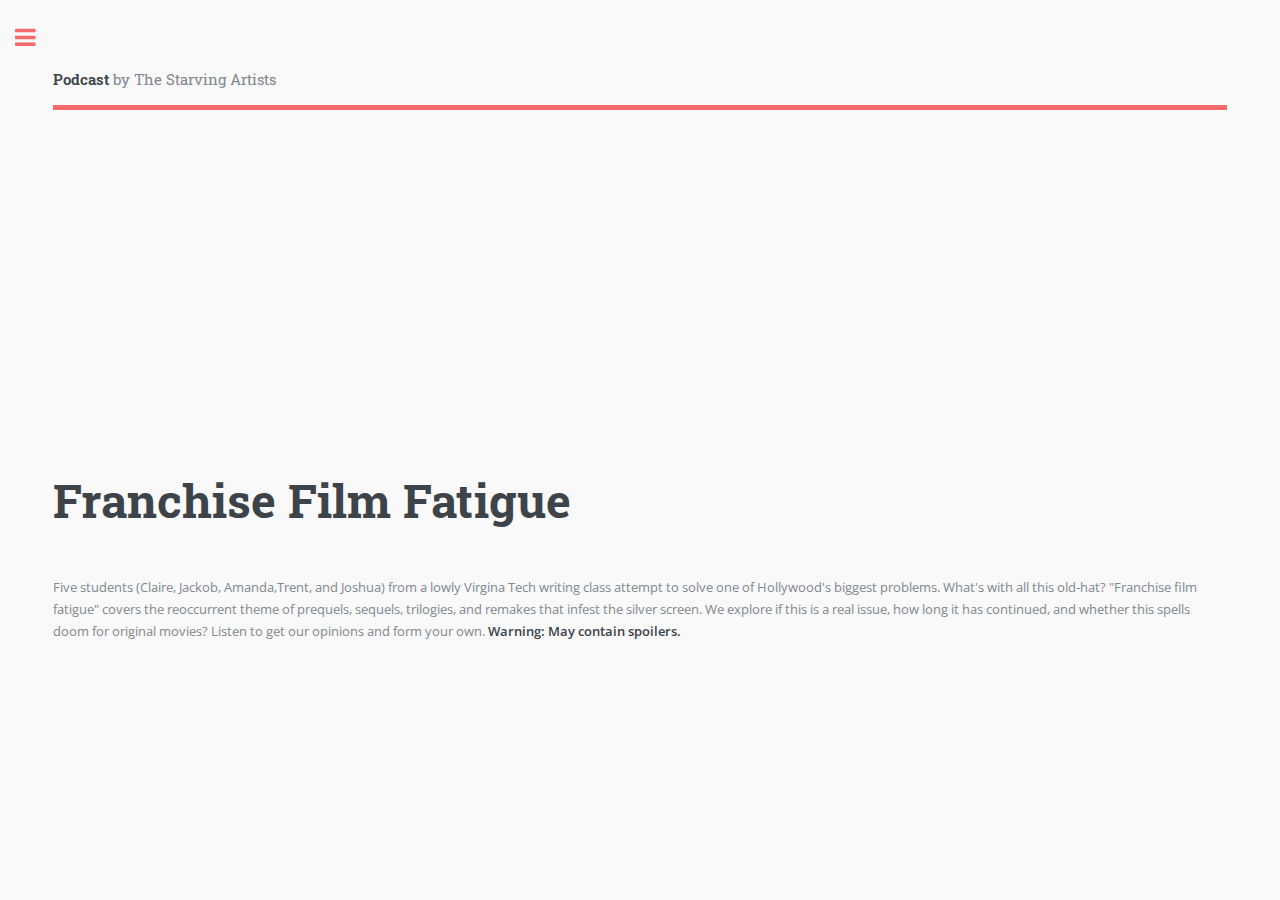
<file: Podcast.html>
<!DOCTYPE HTML>
<html>
<head>
	<title>Starving Artist Podcast</title>
	<link rel="icon" type="image/png" href="images/favicon-16x16.png" sizes="16x16" />
<meta charset="utf-8" />
<meta name="viewport" content="width=device-width, initial-scale=1, user-scalable=no" />
<link rel="stylesheet" href="assets/css/main.css" />
</head>

	</div>
	<body>
	<div id="wrapper">
	<div id="main">
	<div class="inner">
		<header id="header">
		<a href="index.html" class="logo"><strong>Podcast</strong> by The Starving Artists</a>
		</header>
	
			<section>
				<iframe width="100%" height="300" scrolling="no" frameborder="no" allow="autoplay" src="https://w.soundcloud.com/player/?url=https%3A//api.soundcloud.com/tracks/416250447&color=%23ff5500&auto_play=false&hide_related=false&show_comments=true&show_user=true&show_reposts=false&show_teaser=true&visual=true"></iframe>
			<header class="main">
				<h1>Franchise Film Fatigue</h1>
			</header>
				<p>Five students (Claire, Jackob, Amanda,Trent, and Joshua) from a lowly Virgina Tech writing class attempt to solve one of Hollywood's biggest problems. What's with all this old-hat? "Franchise film fatigue" covers the reoccurrent theme of prequels, sequels, trilogies, and remakes that infest the silver screen. We explore if this is a real issue, how long it has continued, and whether this spells doom for original movies? Listen to get our opinions and form your own. <b>Warning: May contain spoilers.<b> </p>
				
	</div>	
	</div>
		
<!-- Sidebar -->
	<div id="sidebar">
	<div class="inner">
<!-- Menu -->
	<nav id="menu">
		<header class="major">
			<h2>Menu</h2>
		</header>
		<ul>
		<li><a href="index.html">Homepage</a></li>
		<li><a href="resume.html">Resume</a></li>
		<li>
		<span class="opener">Starving Artist Group Work</span>
		<ul>
		<li><a href="Newsletter.html">Newsletters</a></li>
		<li><a href="Podcast.html">Podcast</a></li>
			<!--This link is broken and needs to be createed--->
		<li><a href="Video.html">Video</a></li>	
		</ul>
		</li>
		<li><a href="Other-work">Other Work</a></li>
		</ul>
		</nav>

	<section>
	<header class="major">
	<h2>Get in touch</h2>
	</header>
	<p>Have any questions? Need to talk about ENGL 3844, VT, or maybe the Professional and Technical Writing (PTW) Major? Contact me.</p>
		<ul class="contact">
			<li class="fa-envelope-o"><a href="#">jkgraham@vt.edu</a></li>
			<li class="fa-phone">(434) 401-5055</li>
			<li class="fa-home">3623 East Woodside Avenue<br />
			Lynchburg, VA 24503</li>
		</ul>

	</section>
	<footer id="footer">
		<p class="copyright">&copy; Jay's Nest. All rights reserved.</p>
	</footer>

		</div>
	</div>
</div>

			<script src="assets/js/jquery.min.js"></script>
			<script src="assets/js/skel.min.js"></script>
			<script src="assets/js/util.js"></script>
					<script src="assets/js/main.js"></script>

</body>
</html>
</file>
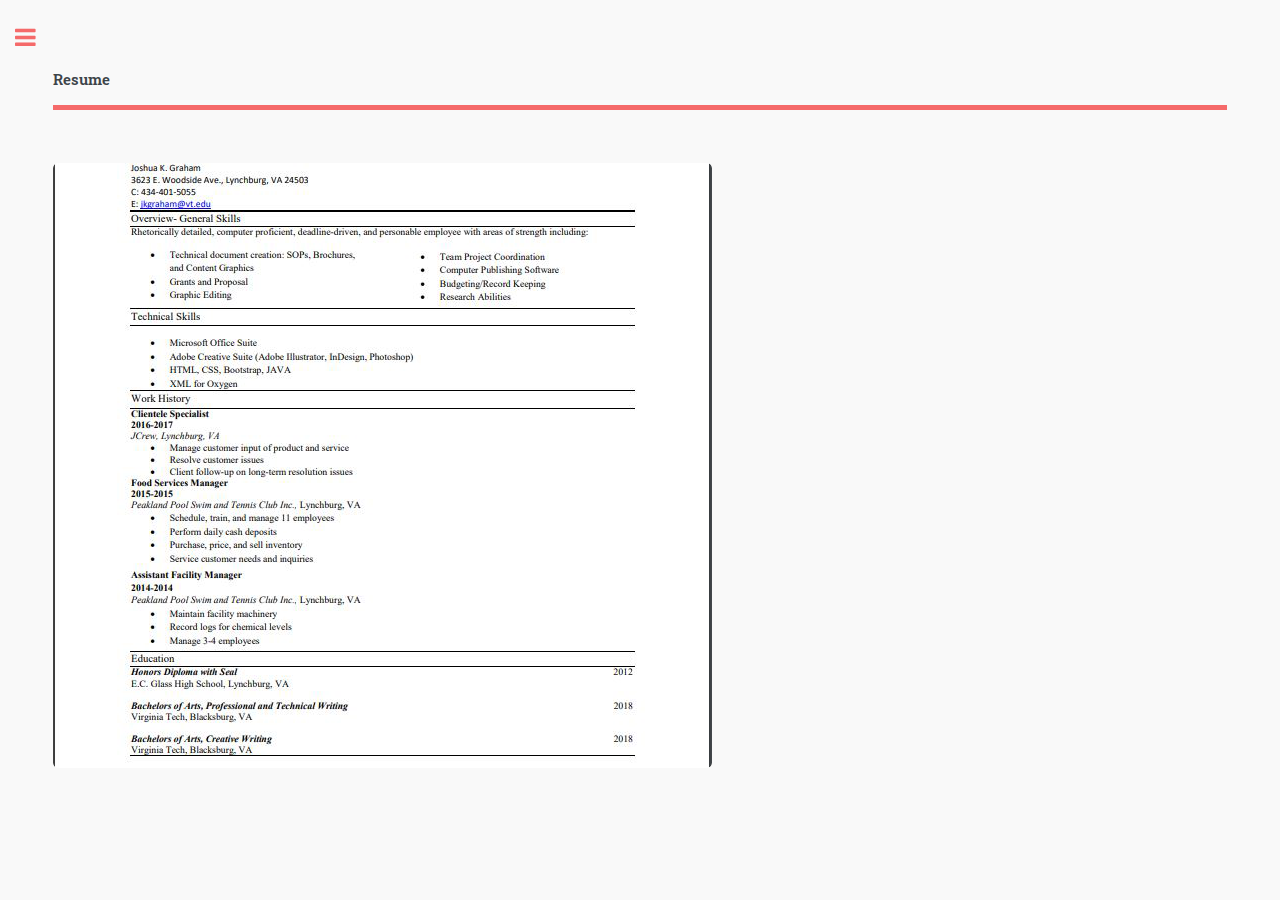
<file: resume.html>
<!DOCTYPE HTML>
	<html>
	<head>
		<title>Resume</title>
		<link rel="icon" type="image/png" href="images/favicon-16x16.png" sizes="16x16" />
		<meta charset="utf-8" />
		<meta name="viewport" content="width=device-width, initial-scale=1, user-scalable=no" />
		<link rel="stylesheet" href="assets/css/main.css" />
	</head>
			<body>
			<div id="wrapper">
			<div id="main">
			<div class="inner">
				<header id="header">
				<a href="resume.html" class="logo"><strong>Resume</strong></a>
				</header>

			<section>
			<span class="image main"><a href="DOcuments/Graham Resume.pdf" class="image"><img src="images/res.png" alt=""/></a></span>
			</section>
			</div>
			</div>
			</div>

				<div id="sidebar">
				<div class="inner">
			
				<nav id="menu">
					<header class="major">
						<h2>Menu</h2>
					</header>
					<ul>
					<li><a href="index.html">Homepage</a></li>
	     				<li><a href="resume.html">Resume</a></li>
					<li>
					<span class="opener">Starving Artist Group Work</span>
					<ul>
					<li><a href="Newsletter.html">Newsletters</a></li>
					<li><a href="Podcast.html">Podcast</a></li>
					<li><a href="Video.html">Video</a></li>
					</ul>
					</li>
					<li><a href="Other-work">Other Work</a></li>
					</ul>
					</nav>
				<section>
				<header class="major">
				<h2>Get in touch</h2>
				</header>
				<p>Have any questions? Need to talk about ENGL 3844, VT, or maybe the Professional and Technical Writing (PTW) Major? Contact me.</p>
					<ul class="contact">
						<li class="fa-envelope-o"><a href="#">jkgraham@vt.edu</a></li>
						<li class="fa-phone">(434) 401-5055</li>
						<li class="fa-home">3623 East Woodside Avenue<br />
						Lynchburg, VA 24503</li>
					</ul>
				</section>
				<footer id="footer">
					<p class="copyright">&copy; Jay's Nest. All rights reserved.</p>
				</footer>
					</div>
				</div>
			</div>
						<script src="assets/js/jquery.min.js"></script>
						<script src="assets/js/skel.min.js"></script>
						<script src="assets/js/util.js"></script>
								<script src="assets/js/main.js"></script>
			</body>
			</html>
</file>
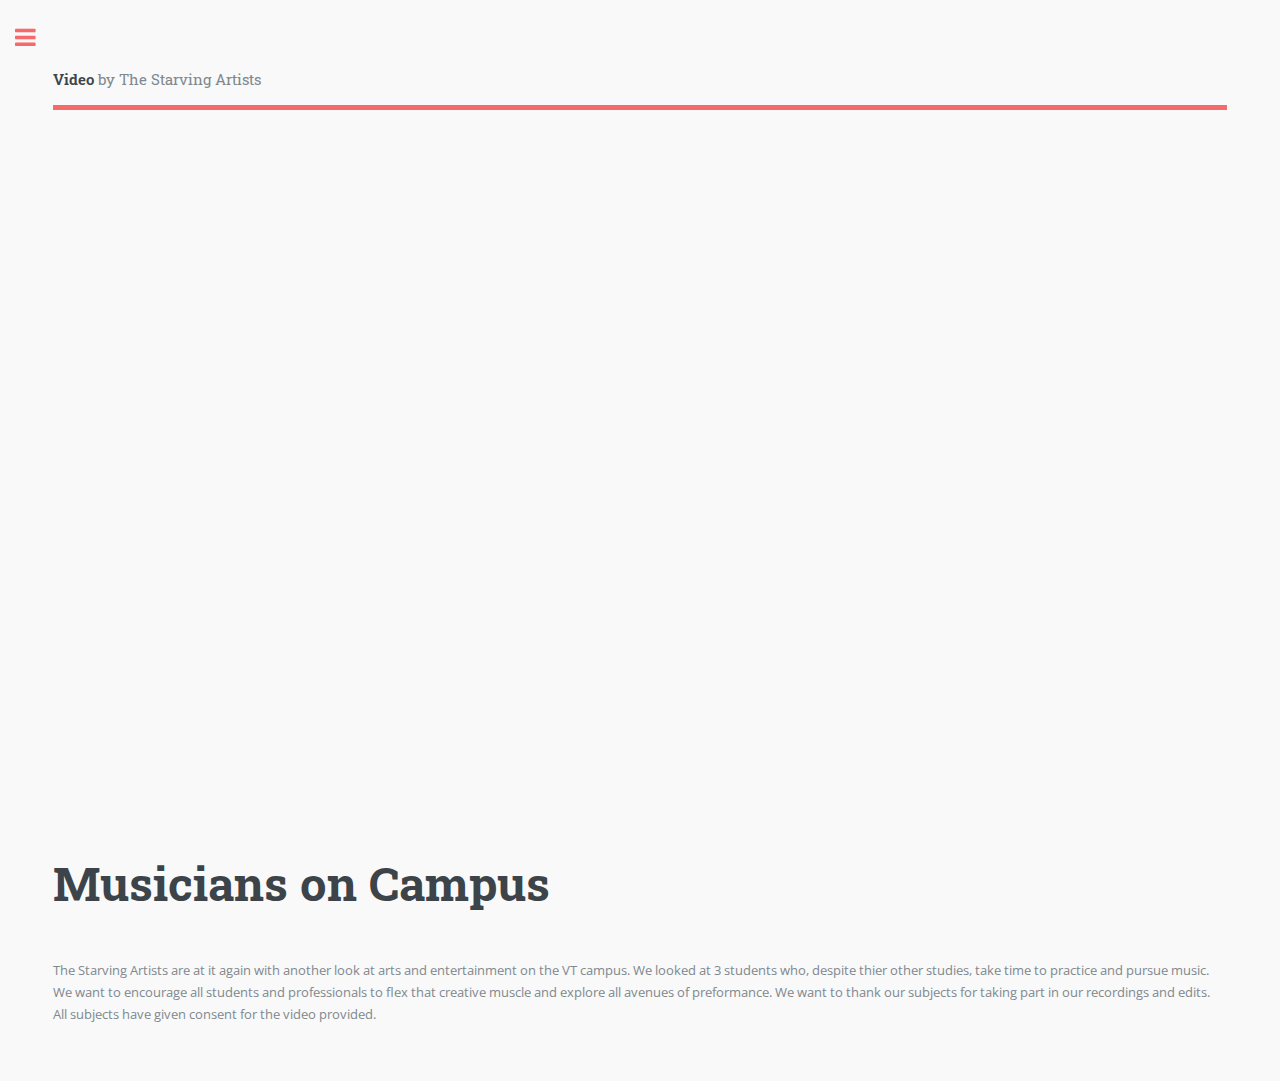
<file: Video.html>
<!DOCTYPE HTML>
<html>
<head>
	<title>Starving Artist Video</title>
	<link rel="icon" type="image/png" href="images/favicon-16x16.png" sizes="16x16" />
<meta charset="utf-8" />
<meta name="viewport" content="width=device-width, initial-scale=1, user-scalable=no" />
<link rel="stylesheet" href="assets/css/main.css" />
</head>
	<body>
	<div id="wrapper">
	<div id="main">
	<div class="inner">
		<header id="header">
		<a href="index.html" class="logo"><strong>Video</strong> by The Starving Artists</a>
		</header>

			<div class="video-container"><iframe width="560" height="315" src="https://www.youtube.com/embed/3hsVEGUZCAY" frameborder="0" allow="autoplay; encrypted-media" allowfullscreen></iframe></div>
			<section>	
				
			<header class="main">
				<h1>Musicians on Campus</h1>
			</header>
				<p>The Starving Artists are at it again with another look at arts and entertainment on the VT campus. We looked at 3 students who, despite thier other studies, take time to practice and pursue music. We want to encourage all students and professionals to flex that creative muscle and explore all avenues of preformance. We want to thank our subjects for taking part in our recordings and edits. All subjects have given consent for the video provided.</p>
			</section>
			</div>
			</div>
		
<!-- Sidebar -->
	<div id="sidebar">
	<div class="inner">
<!-- Menu -->
	<nav id="menu">
		<header class="major">
			<h2>Menu</h2>
		</header>
		<ul>
		<li><a href="index.html">Homepage</a></li>
		<li><a href="resume.html">Resume</a></li>
		<li>
		<span class="opener">Starving Artist Group Work</span>
		<ul>
		<li><a href="Newsletter.html">Newsletters</a></li>
		<li><a href="Podcast.html">Podcast</a></li>
			<!--This link is broken and needs to be createed--->
		<li><a href="Video.html">Video</a></li>	
		</ul>
		</li>
		<li><a href="Other-work.html">Other Work</a></li>
		</ul>
		</nav>
	<section>
	<header class="major">
	<h2>Get in touch</h2>
	</header>
	<p>Have any questions? Need to talk about ENGL 3844, VT, or maybe the Professional and Technical Writing (PTW) Major? Contact me.</p>
		<ul class="contact">
			<li class="fa-envelope-o"><a href="#">jkgraham@vt.edu</a></li>
			<li class="fa-phone">(434) 401-5055</li>
			<li class="fa-home">3623 East Woodside Avenue<br />
			Lynchburg, VA 24503</li>
		</ul>
	</section>
	<footer id="footer">
		<p class="copyright">&copy; Jay's Nest. All rights reserved.</p>
	</footer>
		</div>
	</div>
</div>
			<script src="assets/js/jquery.min.js"></script>
			<script src="assets/js/skel.min.js"></script>
			<script src="assets/js/util.js"></script>
					<script src="assets/js/main.js"></script>
</body>
</html>
</file>
<file: assets/css/ie9.css>
/*
	Editorial by HTML5 UP
	html5up.net | @ajlkn
	Free for personal and commercial use under the CCA 3.0 license (html5up.net/license)
*/

/* Features */

	.features:after {
		clear: both;
		content: '';
		display: block;
	}

	.features article {
		float: left;
	}

		.features article:after {
			clear: both;
			content: '';
			display: block;
		}

		.features article .icon {
			float: left;
		}

/* Posts */

	.posts:after {
		clear: both;
		content: '';
		display: block;
	}

	.posts article {
		float: left;
	}

/* Main */

	#main {
		padding-left: 24em;
	}

/* Sidebar */

	#sidebar {
		position: absolute;
		top: 0;
		left: 0;
		min-height: 100%;
		width: 24em;
	}

/* Banner */

	#banner:after {
		clear: both;
		content: '';
		display: block;
	}

	#banner .content {
		float: left;
		padding-right: 4em;
	}

	#banner .image {
		float: left;
		margin-left: 0;
	}
</file>
<file: assets/css/main.css>
@import url(font-awesome.min.css);
@import url("https://fonts.googleapis.com/css?family=Open+Sans:400,600,400italic,600italic|Roboto+Slab:400,700");

/*
	Editorial by HTML5 UP
	html5up.net | @ajlkn
	Free for personal and commercial use under the CCA 3.0 license (html5up.net/license)
*/

/* Reset */

	html, body, div, span, applet, object, iframe, h1, h2, h3, h4, h5, h6, p, blockquote, pre, a, abbr, acronym, address, big, cite, code, del, dfn, em, img, ins, kbd, q, s, samp, small, strike, strong, sub, sup, tt, var, b, u, i, center, dl, dt, dd, ol, ul, li, fieldset, form, label, legend, table, caption, tbody, tfoot, thead, tr, th, td, article, aside, canvas, details, embed, figure, figcaption, footer, header, hgroup, menu, nav, output, ruby, section, summary, time, mark, audio, video {
		margin: 0;
		padding: 0;
		border: 0;
		font-size: 100%;
		font: inherit;
		vertical-align: baseline;
	}

	article, aside, details, figcaption, figure, footer, header, hgroup, menu, nav, section {
		display: block;
	}
	
	body {
		line-height: 1;
	}

	ol, ul {
		list-style: none;
	}

	blockquote, q {
		quotes: none;
	}

	blockquote:before, blockquote:after, q:before, q:after {
		content: '';
		content: none;
	}

	table {
		border-collapse: collapse;
		border-spacing: 0;
	}

	body {
		-webkit-text-size-adjust: none;
	}

/* Box Model */

	*, *:before, *:after {
		-moz-box-sizing: border-box;
		-webkit-box-sizing: border-box;
		box-sizing: border-box;
	}

/* Grid */

	.row {
		border-bottom: solid 1px transparent;
		-moz-box-sizing: border-box;
		-webkit-box-sizing: border-box;
		box-sizing: border-box;
	}

	.row > * {
		float: left;
		-moz-box-sizing: border-box;
		-webkit-box-sizing: border-box;
		box-sizing: border-box;
	}

	.row:after, .row:before {
		content: '';
		display: block;
		clear: both;
		height: 0;
	}

	.row.uniform > * > :first-child {
		margin-top: 0;
	}

	.row.uniform > * > :last-child {
		margin-bottom: 0;
	}

	.row.\30 \25 > * {
		padding: 0 0 0 0em;
	}

	.row.\30 \25 {
		margin: 0 0 -1px 0em;
	}

	.row.uniform.\30 \25 > * {
		padding: 0em 0 0 0em;
	}

	.row.uniform.\30 \25 {
		margin: 0em 0 -1px 0em;
	}

	.row > * {
		padding: 0 0 0 1.5em;
	}

	.row {
		margin: 0 0 -1px -1.5em;
	}

	.row.uniform > * {
		padding: 1.5em 0 0 1.5em;
	}

	.row.uniform {
		margin: -1.5em 0 -1px -1.5em;
	}

	.row.\32 00\25 > * {
		padding: 0 0 0 3em;
	}

	.row.\32 00\25 {
		margin: 0 0 -1px -3em;
	}

	.row.uniform.\32 00\25 > * {
		padding: 3em 0 0 3em;
	}

	.row.uniform.\32 00\25 {
		margin: -3em 0 -1px -3em;
	}

	.row.\31 50\25 > * {
		padding: 0 0 0 2.25em;
	}

	.row.\31 50\25 {
		margin: 0 0 -1px -2.25em;
	}

	.row.uniform.\31 50\25 > * {
		padding: 2.25em 0 0 2.25em;
	}

	.row.uniform.\31 50\25 {
		margin: -2.25em 0 -1px -2.25em;
	}

	.row.\35 0\25 > * {
		padding: 0 0 0 0.75em;
	}

	.row.\35 0\25 {
		margin: 0 0 -1px -0.75em;
	}

	.row.uniform.\35 0\25 > * {
		padding: 0.75em 0 0 0.75em;
	}

	.row.uniform.\35 0\25 {
		margin: -0.75em 0 -1px -0.75em;
	}

	.row.\32 5\25 > * {
		padding: 0 0 0 0.375em;
	}

	.row.\32 5\25 {
		margin: 0 0 -1px -0.375em;
	}

	.row.uniform.\32 5\25 > * {
		padding: 0.375em 0 0 0.375em;
	}

	.row.uniform.\32 5\25 {
		margin: -0.375em 0 -1px -0.375em;
	}

	.\31 2u, .\31 2u\24 {
		width: 100%;
		clear: none;
		margin-left: 0;
	}

	.\31 1u, .\31 1u\24 {
		width: 91.6666666667%;
		clear: none;
		margin-left: 0;
	}

	.\31 0u, .\31 0u\24 {
		width: 83.3333333333%;
		clear: none;
		margin-left: 0;
	}

	.\39 u, .\39 u\24 {
		width: 75%;
		clear: none;
		margin-left: 0;
	}

	.\38 u, .\38 u\24 {
		width: 66.6666666667%;
		clear: none;
		margin-left: 0;
	}

	.\37 u, .\37 u\24 {
		width: 58.3333333333%;
		clear: none;
		margin-left: 0;
	}

	.\36 u, .\36 u\24 {
		width: 50%;
		clear: none;
		margin-left: 0;
	}

	.\35 u, .\35 u\24 {
		width: 41.6666666667%;
		clear: none;
		margin-left: 0;
	}

	.\34 u, .\34 u\24 {
		width: 33.3333333333%;
		clear: none;
		margin-left: 0;
	}

	.\33 u, .\33 u\24 {
		width: 25%;
		clear: none;
		margin-left: 0;
	}

	.\32 u, .\32 u\24 {
		width: 16.6666666667%;
		clear: none;
		margin-left: 0;
	}

	.\31 u, .\31 u\24 {
		width: 8.3333333333%;
		clear: none;
		margin-left: 0;
	}

	.\31 2u\24 + *,
	.\31 1u\24 + *,
	.\31 0u\24 + *,
	.\39 u\24 + *,
	.\38 u\24 + *,
	.\37 u\24 + *,
	.\36 u\24 + *,
	.\35 u\24 + *,
	.\34 u\24 + *,
	.\33 u\24 + *,
	.\32 u\24 + *,
	.\31 u\24 + * {
		clear: left;
	}

	.\-11u {
		margin-left: 91.66667%;
	}

	.\-10u {
		margin-left: 83.33333%;
	}

	.\-9u {
		margin-left: 75%;
	}

	.\-8u {
		margin-left: 66.66667%;
	}

	.\-7u {
		margin-left: 58.33333%;
	}

	.\-6u {
		margin-left: 50%;
	}

	.\-5u {
		margin-left: 41.66667%;
	}

	.\-4u {
		margin-left: 33.33333%;
	}

	.\-3u {
		margin-left: 25%;
	}

	.\-2u {
		margin-left: 16.66667%;
	}

	.\-1u {
		margin-left: 8.33333%;
	}

	@media screen and (max-width: 1680px) {

		.row > * {
			padding: 0 0 0 1.5em;
		}

		.row {
			margin: 0 0 -1px -1.5em;
		}

		.row.uniform > * {
			padding: 1.5em 0 0 1.5em;
		}

		.row.uniform {
			margin: -1.5em 0 -1px -1.5em;
		}

		.row.\32 00\25 > * {
			padding: 0 0 0 3em;
		}

		.row.\32 00\25 {
			margin: 0 0 -1px -3em;
		}

		.row.uniform.\32 00\25 > * {
			padding: 3em 0 0 3em;
		}

		.row.uniform.\32 00\25 {
			margin: -3em 0 -1px -3em;
		}

		.row.\31 50\25 > * {
			padding: 0 0 0 2.25em;
		}

		.row.\31 50\25 {
			margin: 0 0 -1px -2.25em;
		}

		.row.uniform.\31 50\25 > * {
			padding: 2.25em 0 0 2.25em;
		}

		.row.uniform.\31 50\25 {
			margin: -2.25em 0 -1px -2.25em;
		}

		.row.\35 0\25 > * {
			padding: 0 0 0 0.75em;
		}

		.row.\35 0\25 {
			margin: 0 0 -1px -0.75em;
		}

		.row.uniform.\35 0\25 > * {
			padding: 0.75em 0 0 0.75em;
		}

		.row.uniform.\35 0\25 {
			margin: -0.75em 0 -1px -0.75em;
		}

		.row.\32 5\25 > * {
			padding: 0 0 0 0.375em;
		}

		.row.\32 5\25 {
			margin: 0 0 -1px -0.375em;
		}

		.row.uniform.\32 5\25 > * {
			padding: 0.375em 0 0 0.375em;
		}

		.row.uniform.\32 5\25 {
			margin: -0.375em 0 -1px -0.375em;
		}

		.\31 2u\28xlarge\29, .\31 2u\24\28xlarge\29 {
			width: 100%;
			clear: none;
			margin-left: 0;
		}

		.\31 1u\28xlarge\29, .\31 1u\24\28xlarge\29 {
			width: 91.6666666667%;
			clear: none;
			margin-left: 0;
		}

		.\31 0u\28xlarge\29, .\31 0u\24\28xlarge\29 {
			width: 83.3333333333%;
			clear: none;
			margin-left: 0;
		}

		.\39 u\28xlarge\29, .\39 u\24\28xlarge\29 {
			width: 75%;
			clear: none;
			margin-left: 0;
		}

		.\38 u\28xlarge\29, .\38 u\24\28xlarge\29 {
			width: 66.6666666667%;
			clear: none;
			margin-left: 0;
		}

		.\37 u\28xlarge\29, .\37 u\24\28xlarge\29 {
			width: 58.3333333333%;
			clear: none;
			margin-left: 0;
		}

		.\36 u\28xlarge\29, .\36 u\24\28xlarge\29 {
			width: 50%;
			clear: none;
			margin-left: 0;
		}

		.\35 u\28xlarge\29, .\35 u\24\28xlarge\29 {
			width: 41.6666666667%;
			clear: none;
			margin-left: 0;
		}

		.\34 u\28xlarge\29, .\34 u\24\28xlarge\29 {
			width: 33.3333333333%;
			clear: none;
			margin-left: 0;
		}

		.\33 u\28xlarge\29, .\33 u\24\28xlarge\29 {
			width: 25%;
			clear: none;
			margin-left: 0;
		}

		.\32 u\28xlarge\29, .\32 u\24\28xlarge\29 {
			width: 16.6666666667%;
			clear: none;
			margin-left: 0;
		}

		.\31 u\28xlarge\29, .\31 u\24\28xlarge\29 {
			width: 8.3333333333%;
			clear: none;
			margin-left: 0;
		}

		.\31 2u\24\28xlarge\29 + *,
		.\31 1u\24\28xlarge\29 + *,
		.\31 0u\24\28xlarge\29 + *,
		.\39 u\24\28xlarge\29 + *,
		.\38 u\24\28xlarge\29 + *,
		.\37 u\24\28xlarge\29 + *,
		.\36 u\24\28xlarge\29 + *,
		.\35 u\24\28xlarge\29 + *,
		.\34 u\24\28xlarge\29 + *,
		.\33 u\24\28xlarge\29 + *,
		.\32 u\24\28xlarge\29 + *,
		.\31 u\24\28xlarge\29 + * {
			clear: left;
		}

		.\-11u\28xlarge\29 {
			margin-left: 91.66667%;
		}

		.\-10u\28xlarge\29 {
			margin-left: 83.33333%;
		}

		.\-9u\28xlarge\29 {
			margin-left: 75%;
		}

		.\-8u\28xlarge\29 {
			margin-left: 66.66667%;
		}

		.\-7u\28xlarge\29 {
			margin-left: 58.33333%;
		}

		.\-6u\28xlarge\29 {
			margin-left: 50%;
		}

		.\-5u\28xlarge\29 {
			margin-left: 41.66667%;
		}

		.\-4u\28xlarge\29 {
			margin-left: 33.33333%;
		}

		.\-3u\28xlarge\29 {
			margin-left: 25%;
		}

		.\-2u\28xlarge\29 {
			margin-left: 16.66667%;
		}

		.\-1u\28xlarge\29 {
			margin-left: 8.33333%;
		}

	}

	@media screen and (max-width: 1280px) {

		.row > * {
			padding: 0 0 0 1.5em;
		}

		.row {
			margin: 0 0 -1px -1.5em;
		}

		.row.uniform > * {
			padding: 1.5em 0 0 1.5em;
		}

		.row.uniform {
			margin: -1.5em 0 -1px -1.5em;
		}

		.row.\32 00\25 > * {
			padding: 0 0 0 3em;
		}

		.row.\32 00\25 {
			margin: 0 0 -1px -3em;
		}

		.row.uniform.\32 00\25 > * {
			padding: 3em 0 0 3em;
		}

		.row.uniform.\32 00\25 {
			margin: -3em 0 -1px -3em;
		}

		.row.\31 50\25 > * {
			padding: 0 0 0 2.25em;
		}

		.row.\31 50\25 {
			margin: 0 0 -1px -2.25em;
		}

		.row.uniform.\31 50\25 > * {
			padding: 2.25em 0 0 2.25em;
		}

		.row.uniform.\31 50\25 {
			margin: -2.25em 0 -1px -2.25em;
		}

		.row.\35 0\25 > * {
			padding: 0 0 0 0.75em;
		}

		.row.\35 0\25 {
			margin: 0 0 -1px -0.75em;
		}

		.row.uniform.\35 0\25 > * {
			padding: 0.75em 0 0 0.75em;
		}

		.row.uniform.\35 0\25 {
			margin: -0.75em 0 -1px -0.75em;
		}

		.row.\32 5\25 > * {
			padding: 0 0 0 0.375em;
		}

		.row.\32 5\25 {
			margin: 0 0 -1px -0.375em;
		}

		.row.uniform.\32 5\25 > * {
			padding: 0.375em 0 0 0.375em;
		}

		.row.uniform.\32 5\25 {
			margin: -0.375em 0 -1px -0.375em;
		}

		.\31 2u\28large\29, .\31 2u\24\28large\29 {
			width: 100%;
			clear: none;
			margin-left: 0;
		}

		.\31 1u\28large\29, .\31 1u\24\28large\29 {
			width: 91.6666666667%;
			clear: none;
			margin-left: 0;
		}

		.\31 0u\28large\29, .\31 0u\24\28large\29 {
			width: 83.3333333333%;
			clear: none;
			margin-left: 0;
		}

		.\39 u\28large\29, .\39 u\24\28large\29 {
			width: 75%;
			clear: none;
			margin-left: 0;
		}

		.\38 u\28large\29, .\38 u\24\28large\29 {
			width: 66.6666666667%;
			clear: none;
			margin-left: 0;
		}

		.\37 u\28large\29, .\37 u\24\28large\29 {
			width: 58.3333333333%;
			clear: none;
			margin-left: 0;
		}

		.\36 u\28large\29, .\36 u\24\28large\29 {
			width: 50%;
			clear: none;
			margin-left: 0;
		}

		.\35 u\28large\29, .\35 u\24\28large\29 {
			width: 41.6666666667%;
			clear: none;
			margin-left: 0;
		}

		.\34 u\28large\29, .\34 u\24\28large\29 {
			width: 33.3333333333%;
			clear: none;
			margin-left: 0;
		}

		.\33 u\28large\29, .\33 u\24\28large\29 {
			width: 25%;
			clear: none;
			margin-left: 0;
		}

		.\32 u\28large\29, .\32 u\24\28large\29 {
			width: 16.6666666667%;
			clear: none;
			margin-left: 0;
		}

		.\31 u\28large\29, .\31 u\24\28large\29 {
			width: 8.3333333333%;
			clear: none;
			margin-left: 0;
		}

		.\31 2u\24\28large\29 + *,
		.\31 1u\24\28large\29 + *,
		.\31 0u\24\28large\29 + *,
		.\39 u\24\28large\29 + *,
		.\38 u\24\28large\29 + *,
		.\37 u\24\28large\29 + *,
		.\36 u\24\28large\29 + *,
		.\35 u\24\28large\29 + *,
		.\34 u\24\28large\29 + *,
		.\33 u\24\28large\29 + *,
		.\32 u\24\28large\29 + *,
		.\31 u\24\28large\29 + * {
			clear: left;
		}

		.\-11u\28large\29 {
			margin-left: 91.66667%;
		}

		.\-10u\28large\29 {
			margin-left: 83.33333%;
		}

		.\-9u\28large\29 {
			margin-left: 75%;
		}

		.\-8u\28large\29 {
			margin-left: 66.66667%;
		}

		.\-7u\28large\29 {
			margin-left: 58.33333%;
		}

		.\-6u\28large\29 {
			margin-left: 50%;
		}

		.\-5u\28large\29 {
			margin-left: 41.66667%;
		}

		.\-4u\28large\29 {
			margin-left: 33.33333%;
		}

		.\-3u\28large\29 {
			margin-left: 25%;
		}

		.\-2u\28large\29 {
			margin-left: 16.66667%;
		}

		.\-1u\28large\29 {
			margin-left: 8.33333%;
		}

	}

	@media screen and (max-width: 980px) {

		.row > * {
			padding: 0 0 0 1.5em;
		}

		.row {
			margin: 0 0 -1px -1.5em;
		}

		.row.uniform > * {
			padding: 1.5em 0 0 1.5em;
		}

		.row.uniform {
			margin: -1.5em 0 -1px -1.5em;
		}

		.row.\32 00\25 > * {
			padding: 0 0 0 3em;
		}

		.row.\32 00\25 {
			margin: 0 0 -1px -3em;
		}

		.row.uniform.\32 00\25 > * {
			padding: 3em 0 0 3em;
		}

		.row.uniform.\32 00\25 {
			margin: -3em 0 -1px -3em;
		}

		.row.\31 50\25 > * {
			padding: 0 0 0 2.25em;
		}

		.row.\31 50\25 {
			margin: 0 0 -1px -2.25em;
		}

		.row.uniform.\31 50\25 > * {
			padding: 2.25em 0 0 2.25em;
		}

		.row.uniform.\31 50\25 {
			margin: -2.25em 0 -1px -2.25em;
		}

		.row.\35 0\25 > * {
			padding: 0 0 0 0.75em;
		}

		.row.\35 0\25 {
			margin: 0 0 -1px -0.75em;
		}

		.row.uniform.\35 0\25 > * {
			padding: 0.75em 0 0 0.75em;
		}

		.row.uniform.\35 0\25 {
			margin: -0.75em 0 -1px -0.75em;
		}

		.row.\32 5\25 > * {
			padding: 0 0 0 0.375em;
		}

		.row.\32 5\25 {
			margin: 0 0 -1px -0.375em;
		}

		.row.uniform.\32 5\25 > * {
			padding: 0.375em 0 0 0.375em;
		}

		.row.uniform.\32 5\25 {
			margin: -0.375em 0 -1px -0.375em;
		}

		.\31 2u\28medium\29, .\31 2u\24\28medium\29 {
			width: 100%;
			clear: none;
			margin-left: 0;
		}

		.\31 1u\28medium\29, .\31 1u\24\28medium\29 {
			width: 91.6666666667%;
			clear: none;
			margin-left: 0;
		}

		.\31 0u\28medium\29, .\31 0u\24\28medium\29 {
			width: 83.3333333333%;
			clear: none;
			margin-left: 0;
		}

		.\39 u\28medium\29, .\39 u\24\28medium\29 {
			width: 75%;
			clear: none;
			margin-left: 0;
		}

		.\38 u\28medium\29, .\38 u\24\28medium\29 {
			width: 66.6666666667%;
			clear: none;
			margin-left: 0;
		}

		.\37 u\28medium\29, .\37 u\24\28medium\29 {
			width: 58.3333333333%;
			clear: none;
			margin-left: 0;
		}

		.\36 u\28medium\29, .\36 u\24\28medium\29 {
			width: 50%;
			clear: none;
			margin-left: 0;
		}

		.\35 u\28medium\29, .\35 u\24\28medium\29 {
			width: 41.6666666667%;
			clear: none;
			margin-left: 0;
		}

		.\34 u\28medium\29, .\34 u\24\28medium\29 {
			width: 33.3333333333%;
			clear: none;
			margin-left: 0;
		}

		.\33 u\28medium\29, .\33 u\24\28medium\29 {
			width: 25%;
			clear: none;
			margin-left: 0;
		}

		.\32 u\28medium\29, .\32 u\24\28medium\29 {
			width: 16.6666666667%;
			clear: none;
			margin-left: 0;
		}

		.\31 u\28medium\29, .\31 u\24\28medium\29 {
			width: 8.3333333333%;
			clear: none;
			margin-left: 0;
		}

		.\31 2u\24\28medium\29 + *,
		.\31 1u\24\28medium\29 + *,
		.\31 0u\24\28medium\29 + *,
		.\39 u\24\28medium\29 + *,
		.\38 u\24\28medium\29 + *,
		.\37 u\24\28medium\29 + *,
		.\36 u\24\28medium\29 + *,
		.\35 u\24\28medium\29 + *,
		.\34 u\24\28medium\29 + *,
		.\33 u\24\28medium\29 + *,
		.\32 u\24\28medium\29 + *,
		.\31 u\24\28medium\29 + * {
			clear: left;
		}

		.\-11u\28medium\29 {
			margin-left: 91.66667%;
		}

		.\-10u\28medium\29 {
			margin-left: 83.33333%;
		}

		.\-9u\28medium\29 {
			margin-left: 75%;
		}

		.\-8u\28medium\29 {
			margin-left: 66.66667%;
		}

		.\-7u\28medium\29 {
			margin-left: 58.33333%;
		}

		.\-6u\28medium\29 {
			margin-left: 50%;
		}

		.\-5u\28medium\29 {
			margin-left: 41.66667%;
		}

		.\-4u\28medium\29 {
			margin-left: 33.33333%;
		}

		.\-3u\28medium\29 {
			margin-left: 25%;
		}

		.\-2u\28medium\29 {
			margin-left: 16.66667%;
		}

		.\-1u\28medium\29 {
			margin-left: 8.33333%;
		}

	}

	@media screen and (max-width: 736px) {

		.row > * {
			padding: 0 0 0 1.5em;
		}

		.row {
			margin: 0 0 -1px -1.5em;
		}

		.row.uniform > * {
			padding: 1.5em 0 0 1.5em;
		}

		.row.uniform {
			margin: -1.5em 0 -1px -1.5em;
		}

		.row.\32 00\25 > * {
			padding: 0 0 0 3em;
		}

		.row.\32 00\25 {
			margin: 0 0 -1px -3em;
		}

		.row.uniform.\32 00\25 > * {
			padding: 3em 0 0 3em;
		}

		.row.uniform.\32 00\25 {
			margin: -3em 0 -1px -3em;
		}

		.row.\31 50\25 > * {
			padding: 0 0 0 2.25em;
		}

		.row.\31 50\25 {
			margin: 0 0 -1px -2.25em;
		}

		.row.uniform.\31 50\25 > * {
			padding: 2.25em 0 0 2.25em;
		}

		.row.uniform.\31 50\25 {
			margin: -2.25em 0 -1px -2.25em;
		}

		.row.\35 0\25 > * {
			padding: 0 0 0 0.75em;
		}

		.row.\35 0\25 {
			margin: 0 0 -1px -0.75em;
		}

		.row.uniform.\35 0\25 > * {
			padding: 0.75em 0 0 0.75em;
		}

		.row.uniform.\35 0\25 {
			margin: -0.75em 0 -1px -0.75em;
		}

		.row.\32 5\25 > * {
			padding: 0 0 0 0.375em;
		}

		.row.\32 5\25 {
			margin: 0 0 -1px -0.375em;
		}

		.row.uniform.\32 5\25 > * {
			padding: 0.375em 0 0 0.375em;
		}

		.row.uniform.\32 5\25 {
			margin: -0.375em 0 -1px -0.375em;
		}

		.\31 2u\28small\29, .\31 2u\24\28small\29 {
			width: 100%;
			clear: none;
			margin-left: 0;
		}

		.\31 1u\28small\29, .\31 1u\24\28small\29 {
			width: 91.6666666667%;
			clear: none;
			margin-left: 0;
		}

		.\31 0u\28small\29, .\31 0u\24\28small\29 {
			width: 83.3333333333%;
			clear: none;
			margin-left: 0;
		}

		.\39 u\28small\29, .\39 u\24\28small\29 {
			width: 75%;
			clear: none;
			margin-left: 0;
		}

		.\38 u\28small\29, .\38 u\24\28small\29 {
			width: 66.6666666667%;
			clear: none;
			margin-left: 0;
		}

		.\37 u\28small\29, .\37 u\24\28small\29 {
			width: 58.3333333333%;
			clear: none;
			margin-left: 0;
		}

		.\36 u\28small\29, .\36 u\24\28small\29 {
			width: 50%;
			clear: none;
			margin-left: 0;
		}

		.\35 u\28small\29, .\35 u\24\28small\29 {
			width: 41.6666666667%;
			clear: none;
			margin-left: 0;
		}

		.\34 u\28small\29, .\34 u\24\28small\29 {
			width: 33.3333333333%;
			clear: none;
			margin-left: 0;
		}

		.\33 u\28small\29, .\33 u\24\28small\29 {
			width: 25%;
			clear: none;
			margin-left: 0;
		}

		.\32 u\28small\29, .\32 u\24\28small\29 {
			width: 16.6666666667%;
			clear: none;
			margin-left: 0;
		}

		.\31 u\28small\29, .\31 u\24\28small\29 {
			width: 8.3333333333%;
			clear: none;
			margin-left: 0;
		}

		.\31 2u\24\28small\29 + *,
		.\31 1u\24\28small\29 + *,
		.\31 0u\24\28small\29 + *,
		.\39 u\24\28small\29 + *,
		.\38 u\24\28small\29 + *,
		.\37 u\24\28small\29 + *,
		.\36 u\24\28small\29 + *,
		.\35 u\24\28small\29 + *,
		.\34 u\24\28small\29 + *,
		.\33 u\24\28small\29 + *,
		.\32 u\24\28small\29 + *,
		.\31 u\24\28small\29 + * {
			clear: left;
		}

		.\-11u\28small\29 {
			margin-left: 91.66667%;
		}

		.\-10u\28small\29 {
			margin-left: 83.33333%;
		}

		.\-9u\28small\29 {
			margin-left: 75%;
		}

		.\-8u\28small\29 {
			margin-left: 66.66667%;
		}

		.\-7u\28small\29 {
			margin-left: 58.33333%;
		}

		.\-6u\28small\29 {
			margin-left: 50%;
		}

		.\-5u\28small\29 {
			margin-left: 41.66667%;
		}

		.\-4u\28small\29 {
			margin-left: 33.33333%;
		}

		.\-3u\28small\29 {
			margin-left: 25%;
		}

		.\-2u\28small\29 {
			margin-left: 16.66667%;
		}

		.\-1u\28small\29 {
			margin-left: 8.33333%;
		}

	}

	@media screen and (max-width: 480px) {

		.row > * {
			padding: 0 0 0 1.5em;
		}

		.row {
			margin: 0 0 -1px -1.5em;
		}

		.row.uniform > * {
			padding: 1.5em 0 0 1.5em;
		}

		.row.uniform {
			margin: -1.5em 0 -1px -1.5em;
		}

		.row.\32 00\25 > * {
			padding: 0 0 0 3em;
		}

		.row.\32 00\25 {
			margin: 0 0 -1px -3em;
		}

		.row.uniform.\32 00\25 > * {
			padding: 3em 0 0 3em;
		}

		.row.uniform.\32 00\25 {
			margin: -3em 0 -1px -3em;
		}

		.row.\31 50\25 > * {
			padding: 0 0 0 2.25em;
		}

		.row.\31 50\25 {
			margin: 0 0 -1px -2.25em;
		}

		.row.uniform.\31 50\25 > * {
			padding: 2.25em 0 0 2.25em;
		}

		.row.uniform.\31 50\25 {
			margin: -2.25em 0 -1px -2.25em;
		}

		.row.\35 0\25 > * {
			padding: 0 0 0 0.75em;
		}

		.row.\35 0\25 {
			margin: 0 0 -1px -0.75em;
		}

		.row.uniform.\35 0\25 > * {
			padding: 0.75em 0 0 0.75em;
		}

		.row.uniform.\35 0\25 {
			margin: -0.75em 0 -1px -0.75em;
		}

		.row.\32 5\25 > * {
			padding: 0 0 0 0.375em;
		}

		.row.\32 5\25 {
			margin: 0 0 -1px -0.375em;
		}

		.row.uniform.\32 5\25 > * {
			padding: 0.375em 0 0 0.375em;
		}

		.row.uniform.\32 5\25 {
			margin: -0.375em 0 -1px -0.375em;
		}

		.\31 2u\28xsmall\29, .\31 2u\24\28xsmall\29 {
			width: 100%;
			clear: none;
			margin-left: 0;
		}

		.\31 1u\28xsmall\29, .\31 1u\24\28xsmall\29 {
			width: 91.6666666667%;
			clear: none;
			margin-left: 0;
		}

		.\31 0u\28xsmall\29, .\31 0u\24\28xsmall\29 {
			width: 83.3333333333%;
			clear: none;
			margin-left: 0;
		}

		.\39 u\28xsmall\29, .\39 u\24\28xsmall\29 {
			width: 75%;
			clear: none;
			margin-left: 0;
		}

		.\38 u\28xsmall\29, .\38 u\24\28xsmall\29 {
			width: 66.6666666667%;
			clear: none;
			margin-left: 0;
		}

		.\37 u\28xsmall\29, .\37 u\24\28xsmall\29 {
			width: 58.3333333333%;
			clear: none;
			margin-left: 0;
		}

		.\36 u\28xsmall\29, .\36 u\24\28xsmall\29 {
			width: 50%;
			clear: none;
			margin-left: 0;
		}

		.\35 u\28xsmall\29, .\35 u\24\28xsmall\29 {
			width: 41.6666666667%;
			clear: none;
			margin-left: 0;
		}

		.\34 u\28xsmall\29, .\34 u\24\28xsmall\29 {
			width: 33.3333333333%;
			clear: none;
			margin-left: 0;
		}

		.\33 u\28xsmall\29, .\33 u\24\28xsmall\29 {
			width: 25%;
			clear: none;
			margin-left: 0;
		}

		.\32 u\28xsmall\29, .\32 u\24\28xsmall\29 {
			width: 16.6666666667%;
			clear: none;
			margin-left: 0;
		}

		.\31 u\28xsmall\29, .\31 u\24\28xsmall\29 {
			width: 8.3333333333%;
			clear: none;
			margin-left: 0;
		}

		.\31 2u\24\28xsmall\29 + *,
		.\31 1u\24\28xsmall\29 + *,
		.\31 0u\24\28xsmall\29 + *,
		.\39 u\24\28xsmall\29 + *,
		.\38 u\24\28xsmall\29 + *,
		.\37 u\24\28xsmall\29 + *,
		.\36 u\24\28xsmall\29 + *,
		.\35 u\24\28xsmall\29 + *,
		.\34 u\24\28xsmall\29 + *,
		.\33 u\24\28xsmall\29 + *,
		.\32 u\24\28xsmall\29 + *,
		.\31 u\24\28xsmall\29 + * {
			clear: left;
		}

		.\-11u\28xsmall\29 {
			margin-left: 91.66667%;
		}

		.\-10u\28xsmall\29 {
			margin-left: 83.33333%;
		}

		.\-9u\28xsmall\29 {
			margin-left: 75%;
		}

		.\-8u\28xsmall\29 {
			margin-left: 66.66667%;
		}

		.\-7u\28xsmall\29 {
			margin-left: 58.33333%;
		}

		.\-6u\28xsmall\29 {
			margin-left: 50%;
		}

		.\-5u\28xsmall\29 {
			margin-left: 41.66667%;
		}

		.\-4u\28xsmall\29 {
			margin-left: 33.33333%;
		}

		.\-3u\28xsmall\29 {
			margin-left: 25%;
		}

		.\-2u\28xsmall\29 {
			margin-left: 16.66667%;
		}

		.\-1u\28xsmall\29 {
			margin-left: 8.33333%;
		}

	}

	@media screen and (max-width: 360px) {

		.row > * {
			padding: 0 0 0 1.5em;
		}

		.row {
			margin: 0 0 -1px -1.5em;
		}

		.row.uniform > * {
			padding: 1.5em 0 0 1.5em;
		}

		.row.uniform {
			margin: -1.5em 0 -1px -1.5em;
		}

		.row.\32 00\25 > * {
			padding: 0 0 0 3em;
		}

		.row.\32 00\25 {
			margin: 0 0 -1px -3em;
		}

		.row.uniform.\32 00\25 > * {
			padding: 3em 0 0 3em;
		}

		.row.uniform.\32 00\25 {
			margin: -3em 0 -1px -3em;
		}

		.row.\31 50\25 > * {
			padding: 0 0 0 2.25em;
		}

		.row.\31 50\25 {
			margin: 0 0 -1px -2.25em;
		}

		.row.uniform.\31 50\25 > * {
			padding: 2.25em 0 0 2.25em;
		}

		.row.uniform.\31 50\25 {
			margin: -2.25em 0 -1px -2.25em;
		}

		.row.\35 0\25 > * {
			padding: 0 0 0 0.75em;
		}

		.row.\35 0\25 {
			margin: 0 0 -1px -0.75em;
		}

		.row.uniform.\35 0\25 > * {
			padding: 0.75em 0 0 0.75em;
		}

		.row.uniform.\35 0\25 {
			margin: -0.75em 0 -1px -0.75em;
		}

		.row.\32 5\25 > * {
			padding: 0 0 0 0.375em;
		}

		.row.\32 5\25 {
			margin: 0 0 -1px -0.375em;
		}

		.row.uniform.\32 5\25 > * {
			padding: 0.375em 0 0 0.375em;
		}

		.row.uniform.\32 5\25 {
			margin: -0.375em 0 -1px -0.375em;
		}

		.\31 2u\28xxsmall\29, .\31 2u\24\28xxsmall\29 {
			width: 100%;
			clear: none;
			margin-left: 0;
		}

		.\31 1u\28xxsmall\29, .\31 1u\24\28xxsmall\29 {
			width: 91.6666666667%;
			clear: none;
			margin-left: 0;
		}

		.\31 0u\28xxsmall\29, .\31 0u\24\28xxsmall\29 {
			width: 83.3333333333%;
			clear: none;
			margin-left: 0;
		}

		.\39 u\28xxsmall\29, .\39 u\24\28xxsmall\29 {
			width: 75%;
			clear: none;
			margin-left: 0;
		}

		.\38 u\28xxsmall\29, .\38 u\24\28xxsmall\29 {
			width: 66.6666666667%;
			clear: none;
			margin-left: 0;
		}

		.\37 u\28xxsmall\29, .\37 u\24\28xxsmall\29 {
			width: 58.3333333333%;
			clear: none;
			margin-left: 0;
		}

		.\36 u\28xxsmall\29, .\36 u\24\28xxsmall\29 {
			width: 50%;
			clear: none;
			margin-left: 0;
		}

		.\35 u\28xxsmall\29, .\35 u\24\28xxsmall\29 {
			width: 41.6666666667%;
			clear: none;
			margin-left: 0;
		}

		.\34 u\28xxsmall\29, .\34 u\24\28xxsmall\29 {
			width: 33.3333333333%;
			clear: none;
			margin-left: 0;
		}

		.\33 u\28xxsmall\29, .\33 u\24\28xxsmall\29 {
			width: 25%;
			clear: none;
			margin-left: 0;
		}

		.\32 u\28xxsmall\29, .\32 u\24\28xxsmall\29 {
			width: 16.6666666667%;
			clear: none;
			margin-left: 0;
		}

		.\31 u\28xxsmall\29, .\31 u\24\28xxsmall\29 {
			width: 8.3333333333%;
			clear: none;
			margin-left: 0;
		}

		.\31 2u\24\28xxsmall\29 + *,
		.\31 1u\24\28xxsmall\29 + *,
		.\31 0u\24\28xxsmall\29 + *,
		.\39 u\24\28xxsmall\29 + *,
		.\38 u\24\28xxsmall\29 + *,
		.\37 u\24\28xxsmall\29 + *,
		.\36 u\24\28xxsmall\29 + *,
		.\35 u\24\28xxsmall\29 + *,
		.\34 u\24\28xxsmall\29 + *,
		.\33 u\24\28xxsmall\29 + *,
		.\32 u\24\28xxsmall\29 + *,
		.\31 u\24\28xxsmall\29 + * {
			clear: left;
		}

		.\-11u\28xxsmall\29 {
			margin-left: 91.66667%;
		}

		.\-10u\28xxsmall\29 {
			margin-left: 83.33333%;
		}

		.\-9u\28xxsmall\29 {
			margin-left: 75%;
		}

		.\-8u\28xxsmall\29 {
			margin-left: 66.66667%;
		}

		.\-7u\28xxsmall\29 {
			margin-left: 58.33333%;
		}

		.\-6u\28xxsmall\29 {
			margin-left: 50%;
		}

		.\-5u\28xxsmall\29 {
			margin-left: 41.66667%;
		}

		.\-4u\28xxsmall\29 {
			margin-left: 33.33333%;
		}

		.\-3u\28xxsmall\29 {
			margin-left: 25%;
		}

		.\-2u\28xxsmall\29 {
			margin-left: 16.66667%;
		}

		.\-1u\28xxsmall\29 {
			margin-left: 8.33333%;
		}

	}

	@media screen and (min-width: 1681px) {

		.row > * {
			padding: 0 0 0 1.5em;
		}

		.row {
			margin: 0 0 -1px -1.5em;
		}

		.row.uniform > * {
			padding: 1.5em 0 0 1.5em;
		}

		.row.uniform {
			margin: -1.5em 0 -1px -1.5em;
		}

		.row.\32 00\25 > * {
			padding: 0 0 0 3em;
		}

		.row.\32 00\25 {
			margin: 0 0 -1px -3em;
		}

		.row.uniform.\32 00\25 > * {
			padding: 3em 0 0 3em;
		}

		.row.uniform.\32 00\25 {
			margin: -3em 0 -1px -3em;
		}

		.row.\31 50\25 > * {
			padding: 0 0 0 2.25em;
		}

		.row.\31 50\25 {
			margin: 0 0 -1px -2.25em;
		}

		.row.uniform.\31 50\25 > * {
			padding: 2.25em 0 0 2.25em;
		}

		.row.uniform.\31 50\25 {
			margin: -2.25em 0 -1px -2.25em;
		}

		.row.\35 0\25 > * {
			padding: 0 0 0 0.75em;
		}

		.row.\35 0\25 {
			margin: 0 0 -1px -0.75em;
		}

		.row.uniform.\35 0\25 > * {
			padding: 0.75em 0 0 0.75em;
		}

		.row.uniform.\35 0\25 {
			margin: -0.75em 0 -1px -0.75em;
		}

		.row.\32 5\25 > * {
			padding: 0 0 0 0.375em;
		}

		.row.\32 5\25 {
			margin: 0 0 -1px -0.375em;
		}

		.row.uniform.\32 5\25 > * {
			padding: 0.375em 0 0 0.375em;
		}

		.row.uniform.\32 5\25 {
			margin: -0.375em 0 -1px -0.375em;
		}

		.\31 2u\28xlarge-to-max\29, .\31 2u\24\28xlarge-to-max\29 {
			width: 100%;
			clear: none;
			margin-left: 0;
		}

		.\31 1u\28xlarge-to-max\29, .\31 1u\24\28xlarge-to-max\29 {
			width: 91.6666666667%;
			clear: none;
			margin-left: 0;
		}

		.\31 0u\28xlarge-to-max\29, .\31 0u\24\28xlarge-to-max\29 {
			width: 83.3333333333%;
			clear: none;
			margin-left: 0;
		}

		.\39 u\28xlarge-to-max\29, .\39 u\24\28xlarge-to-max\29 {
			width: 75%;
			clear: none;
			margin-left: 0;
		}

		.\38 u\28xlarge-to-max\29, .\38 u\24\28xlarge-to-max\29 {
			width: 66.6666666667%;
			clear: none;
			margin-left: 0;
		}

		.\37 u\28xlarge-to-max\29, .\37 u\24\28xlarge-to-max\29 {
			width: 58.3333333333%;
			clear: none;
			margin-left: 0;
		}

		.\36 u\28xlarge-to-max\29, .\36 u\24\28xlarge-to-max\29 {
			width: 50%;
			clear: none;
			margin-left: 0;
		}

		.\35 u\28xlarge-to-max\29, .\35 u\24\28xlarge-to-max\29 {
			width: 41.6666666667%;
			clear: none;
			margin-left: 0;
		}

		.\34 u\28xlarge-to-max\29, .\34 u\24\28xlarge-to-max\29 {
			width: 33.3333333333%;
			clear: none;
			margin-left: 0;
		}

		.\33 u\28xlarge-to-max\29, .\33 u\24\28xlarge-to-max\29 {
			width: 25%;
			clear: none;
			margin-left: 0;
		}

		.\32 u\28xlarge-to-max\29, .\32 u\24\28xlarge-to-max\29 {
			width: 16.6666666667%;
			clear: none;
			margin-left: 0;
		}

		.\31 u\28xlarge-to-max\29, .\31 u\24\28xlarge-to-max\29 {
			width: 8.3333333333%;
			clear: none;
			margin-left: 0;
		}

		.\31 2u\24\28xlarge-to-max\29 + *,
		.\31 1u\24\28xlarge-to-max\29 + *,
		.\31 0u\24\28xlarge-to-max\29 + *,
		.\39 u\24\28xlarge-to-max\29 + *,
		.\38 u\24\28xlarge-to-max\29 + *,
		.\37 u\24\28xlarge-to-max\29 + *,
		.\36 u\24\28xlarge-to-max\29 + *,
		.\35 u\24\28xlarge-to-max\29 + *,
		.\34 u\24\28xlarge-to-max\29 + *,
		.\33 u\24\28xlarge-to-max\29 + *,
		.\32 u\24\28xlarge-to-max\29 + *,
		.\31 u\24\28xlarge-to-max\29 + * {
			clear: left;
		}

		.\-11u\28xlarge-to-max\29 {
			margin-left: 91.66667%;
		}

		.\-10u\28xlarge-to-max\29 {
			margin-left: 83.33333%;
		}

		.\-9u\28xlarge-to-max\29 {
			margin-left: 75%;
		}

		.\-8u\28xlarge-to-max\29 {
			margin-left: 66.66667%;
		}

		.\-7u\28xlarge-to-max\29 {
			margin-left: 58.33333%;
		}

		.\-6u\28xlarge-to-max\29 {
			margin-left: 50%;
		}

		.\-5u\28xlarge-to-max\29 {
			margin-left: 41.66667%;
		}

		.\-4u\28xlarge-to-max\29 {
			margin-left: 33.33333%;
		}

		.\-3u\28xlarge-to-max\29 {
			margin-left: 25%;
		}

		.\-2u\28xlarge-to-max\29 {
			margin-left: 16.66667%;
		}

		.\-1u\28xlarge-to-max\29 {
			margin-left: 8.33333%;
		}

	}

	@media screen and (min-width: 481px) and (max-width: 1680px) {

		.row > * {
			padding: 0 0 0 1.5em;
		}

		.row {
			margin: 0 0 -1px -1.5em;
		}

		.row.uniform > * {
			padding: 1.5em 0 0 1.5em;
		}

		.row.uniform {
			margin: -1.5em 0 -1px -1.5em;
		}

		.row.\32 00\25 > * {
			padding: 0 0 0 3em;
		}

		.row.\32 00\25 {
			margin: 0 0 -1px -3em;
		}

		.row.uniform.\32 00\25 > * {
			padding: 3em 0 0 3em;
		}

		.row.uniform.\32 00\25 {
			margin: -3em 0 -1px -3em;
		}

		.row.\31 50\25 > * {
			padding: 0 0 0 2.25em;
		}

		.row.\31 50\25 {
			margin: 0 0 -1px -2.25em;
		}

		.row.uniform.\31 50\25 > * {
			padding: 2.25em 0 0 2.25em;
		}

		.row.uniform.\31 50\25 {
			margin: -2.25em 0 -1px -2.25em;
		}

		.row.\35 0\25 > * {
			padding: 0 0 0 0.75em;
		}

		.row.\35 0\25 {
			margin: 0 0 -1px -0.75em;
		}

		.row.uniform.\35 0\25 > * {
			padding: 0.75em 0 0 0.75em;
		}

		.row.uniform.\35 0\25 {
			margin: -0.75em 0 -1px -0.75em;
		}

		.row.\32 5\25 > * {
			padding: 0 0 0 0.375em;
		}

		.row.\32 5\25 {
			margin: 0 0 -1px -0.375em;
		}

		.row.uniform.\32 5\25 > * {
			padding: 0.375em 0 0 0.375em;
		}

		.row.uniform.\32 5\25 {
			margin: -0.375em 0 -1px -0.375em;
		}

		.\31 2u\28small-to-xlarge\29, .\31 2u\24\28small-to-xlarge\29 {
			width: 100%;
			clear: none;
			margin-left: 0;
		}

		.\31 1u\28small-to-xlarge\29, .\31 1u\24\28small-to-xlarge\29 {
			width: 91.6666666667%;
			clear: none;
			margin-left: 0;
		}

		.\31 0u\28small-to-xlarge\29, .\31 0u\24\28small-to-xlarge\29 {
			width: 83.3333333333%;
			clear: none;
			margin-left: 0;
		}

		.\39 u\28small-to-xlarge\29, .\39 u\24\28small-to-xlarge\29 {
			width: 75%;
			clear: none;
			margin-left: 0;
		}

		.\38 u\28small-to-xlarge\29, .\38 u\24\28small-to-xlarge\29 {
			width: 66.6666666667%;
			clear: none;
			margin-left: 0;
		}

		.\37 u\28small-to-xlarge\29, .\37 u\24\28small-to-xlarge\29 {
			width: 58.3333333333%;
			clear: none;
			margin-left: 0;
		}

		.\36 u\28small-to-xlarge\29, .\36 u\24\28small-to-xlarge\29 {
			width: 50%;
			clear: none;
			margin-left: 0;
		}

		.\35 u\28small-to-xlarge\29, .\35 u\24\28small-to-xlarge\29 {
			width: 41.6666666667%;
			clear: none;
			margin-left: 0;
		}

		.\34 u\28small-to-xlarge\29, .\34 u\24\28small-to-xlarge\29 {
			width: 33.3333333333%;
			clear: none;
			margin-left: 0;
		}

		.\33 u\28small-to-xlarge\29, .\33 u\24\28small-to-xlarge\29 {
			width: 25%;
			clear: none;
			margin-left: 0;
		}

		.\32 u\28small-to-xlarge\29, .\32 u\24\28small-to-xlarge\29 {
			width: 16.6666666667%;
			clear: none;
			margin-left: 0;
		}

		.\31 u\28small-to-xlarge\29, .\31 u\24\28small-to-xlarge\29 {
			width: 8.3333333333%;
			clear: none;
			margin-left: 0;
		}

		.\31 2u\24\28small-to-xlarge\29 + *,
		.\31 1u\24\28small-to-xlarge\29 + *,
		.\31 0u\24\28small-to-xlarge\29 + *,
		.\39 u\24\28small-to-xlarge\29 + *,
		.\38 u\24\28small-to-xlarge\29 + *,
		.\37 u\24\28small-to-xlarge\29 + *,
		.\36 u\24\28small-to-xlarge\29 + *,
		.\35 u\24\28small-to-xlarge\29 + *,
		.\34 u\24\28small-to-xlarge\29 + *,
		.\33 u\24\28small-to-xlarge\29 + *,
		.\32 u\24\28small-to-xlarge\29 + *,
		.\31 u\24\28small-to-xlarge\29 + * {
			clear: left;
		}

		.\-11u\28small-to-xlarge\29 {
			margin-left: 91.66667%;
		}

		.\-10u\28small-to-xlarge\29 {
			margin-left: 83.33333%;
		}

		.\-9u\28small-to-xlarge\29 {
			margin-left: 75%;
		}

		.\-8u\28small-to-xlarge\29 {
			margin-left: 66.66667%;
		}

		.\-7u\28small-to-xlarge\29 {
			margin-left: 58.33333%;
		}

		.\-6u\28small-to-xlarge\29 {
			margin-left: 50%;
		}

		.\-5u\28small-to-xlarge\29 {
			margin-left: 41.66667%;
		}

		.\-4u\28small-to-xlarge\29 {
			margin-left: 33.33333%;
		}

		.\-3u\28small-to-xlarge\29 {
			margin-left: 25%;
		}

		.\-2u\28small-to-xlarge\29 {
			margin-left: 16.66667%;
		}

		.\-1u\28small-to-xlarge\29 {
			margin-left: 8.33333%;
		}

	}

/* Basic */

	@-ms-viewport {
		width: device-width;
	}

	body {
		-ms-overflow-style: scrollbar;
	}

	@media screen and (max-width: 480px) {

		html, body {
			min-width: 320px;
		}

	}

	body {
		background: #F9F9F9;
	}

		body.is-loading *, body.is-loading *:before, body.is-loading *:after, body.is-resizing *, body.is-resizing *:before, body.is-resizing *:after {
			-moz-animation: none !important;
			-webkit-animation: none !important;
			-ms-animation: none !important;
			animation: none !important;
			-moz-transition: none !important;
			-webkit-transition: none !important;
			-ms-transition: none !important;
			transition: none !important;
		}

/* Type */

	body, input, select, textarea {
		color: #7f888f;
		font-family: "Open Sans", sans-serif;
		font-size: 13pt;
		font-weight: 400;
		line-height: 1.65;
	}

		@media screen and (max-width: 1680px) {

			body, input, select, textarea {
				font-size: 11pt;
			}

		}

		@media screen and (max-width: 1280px) {

			body, input, select, textarea {
				font-size: 10pt;
			}

		}

		@media screen and (max-width: 360px) {

			body, input, select, textarea {
				font-size: 9pt;
			}

		}

	a {
		-moz-transition: color 0.2s ease-in-out, border-bottom-color 0.2s ease-in-out;
		-webkit-transition: color 0.2s ease-in-out, border-bottom-color 0.2s ease-in-out;
		-ms-transition: color 0.2s ease-in-out, border-bottom-color 0.2s ease-in-out;
		transition: color 0.2s ease-in-out, border-bottom-color 0.2s ease-in-out;
		border-bottom: dotted 1px;
		color: #f56a6a;
		text-decoration: none;
	}

		a:hover {
			border-bottom-color: #f56a6a;
			color: #f56a6a !important;
		}

			a:hover strong {
				color: inherit;
			}

	strong, b {
		color: #3d4449;
		font-weight: 600;
	}

	em, i {
		font-style: italic;
	}

	p {
		margin: 0 0 2em 0;
	}

	h1, h2, h3, h4, h5, h6 {
		color: #3d4449;
		font-family: "Roboto Slab", serif;
		font-weight: 700;
		line-height: 1.5;
		margin: 0 0 1em 0;
	}

		h1 a, h2 a, h3 a, h4 a, h5 a, h6 a {
			color: inherit;
			text-decoration: none;
		}

	h1 {
		font-size: 4em;
		margin: 0 0 0.5em 0;
		line-height: 1.3;
	}

	h2 {
		font-size: 1.75em;
	}

	h3 {
		font-size: 1.25em;
	}

	h4 {
		font-size: 1.1em;
	}

	h5 {
		font-size: 0.9em;
	}

	h6 {
		font-size: 0.7em;
	}

	@media screen and (max-width: 1680px) {

		h1 {
			font-size: 3.5em;
		}

	}

	@media screen and (max-width: 980px) {

		h1 {
			font-size: 3.25em;
		}

	}

	@media screen and (max-width: 736px) {

		h1 {
			font-size: 2em;
			line-height: 1.4;
		}

		h2 {
			font-size: 1.5em;
		}

	}

	sub {
		font-size: 0.8em;
		position: relative;
		top: 0.5em;
	}

	sup {
		font-size: 0.8em;
		position: relative;
		top: -0.5em;
	}

	blockquote {
		border-left: solid 3px rgba(210, 215, 217, 0.75);
		font-style: italic;
		margin: 0 0 2em 0;
		padding: 0.5em 0 0.5em 2em;
	}

	code {
		background: rgba(230, 235, 237, 0.25);
		border-radius: 0.375em;
		border: solid 1px rgba(210, 215, 217, 0.75);
		font-family: "Courier New", monospace;
		font-size: 0.9em;
		margin: 0 0.25em;
		padding: 0.25em 0.65em;
	}

	pre {
		-webkit-overflow-scrolling: touch;
		font-family: "Courier New", monospace;
		font-size: 0.9em;
		margin: 0 0 2em 0;
	}

		pre code {
			display: block;
			line-height: 1.75;
			padding: 1em 1.5em;
			overflow-x: auto;
		}

	hr {
		border: 0;
		border-bottom: solid 1px rgba(210, 215, 217, 0.75);
		margin: 2em 0;
	}

		hr.major {
			margin: 3em 0;
		}

	.align-left {
		text-align: left;
	}

	.align-center {
		text-align: center;
	}

	.align-right {
		text-align: right;
	}

/* Section/Article */

	section.special, article.special {
		text-align: center;
	}

	header p {
		font-family: "Roboto Slab", serif;
		font-size: 1em;
		font-weight: 400;
		letter-spacing: 0.075em;
		margin-top: -0.5em;
		text-transform: uppercase;
	}

	header.major > :last-child {
		border-bottom: solid 3px #f56a6a;
		display: inline-block;
		margin: 0 0 2em 0;
		padding: 0 0.75em 0.5em 0;
	}

	header.main > :last-child {
		margin: 0 0 1em 0;
	}

/* Form */

	form {
		margin: 0 0 2em 0;
	}

	label {
		color: #3d4449;
		display: block;
		font-size: 0.9em;
		font-weight: 600;
		margin: 0 0 1em 0;
	}

	input[type="text"],
	input[type="password"],
	input[type="email"],
	input[type="tel"],
	input[type="search"],
	input[type="url"],
	select,
	textarea {
		-moz-appearance: none;
		-webkit-appearance: none;
		-ms-appearance: none;
		appearance: none;
		background: #ffffff;
		border-radius: 0.375em;
		border: none;
		border: solid 1px rgba(210, 215, 217, 0.75);
		color: inherit;
		display: block;
		outline: 0;
		padding: 0 1em;
		text-decoration: none;
		width: 100%;
	}

		input[type="text"]:invalid,
		input[type="password"]:invalid,
		input[type="email"]:invalid,
		input[type="tel"]:invalid,
		input[type="search"]:invalid,
		input[type="url"]:invalid,
		select:invalid,
		textarea:invalid {
			box-shadow: none;
		}

		input[type="text"]:focus,
		input[type="password"]:focus,
		input[type="email"]:focus,
		input[type="tel"]:focus,
		input[type="search"]:focus,
		input[type="url"]:focus,
		select:focus,
		textarea:focus {
			border-color: #f56a6a;
			box-shadow: 0 0 0 1px #f56a6a;
		}

	.select-wrapper {
		text-decoration: none;
		display: block;
		position: relative;
	}

		.select-wrapper:before {
			-moz-osx-font-smoothing: grayscale;
			-webkit-font-smoothing: antialiased;
			font-family: FontAwesome;
			font-style: normal;
			font-weight: normal;
			text-transform: none !important;
		}

		.select-wrapper:before {
			color: rgba(210, 215, 217, 0.75);
			content: '\f078';
			display: block;
			height: 2.75em;
			line-height: 2.75em;
			pointer-events: none;
			position: absolute;
			right: 0;
			text-align: center;
			top: 0;
			width: 2.75em;
		}

		.select-wrapper select::-ms-expand {
			display: none;
		}

	input[type="text"],
	input[type="password"],
	input[type="email"],
	input[type="tel"],
	input[type="search"],
	input[type="url"],
	select {
		height: 2.75em;
	}

	textarea {
		padding: 0.75em 1em;
	}

	input[type="checkbox"],
	input[type="radio"] {
		-moz-appearance: none;
		-webkit-appearance: none;
		-ms-appearance: none;
		appearance: none;
		display: block;
		float: left;
		margin-right: -2em;
		opacity: 0;
		width: 1em;
		z-index: -1;
	}

		input[type="checkbox"] + label,
		input[type="radio"] + label {
			text-decoration: none;
			color: #7f888f;
			cursor: pointer;
			display: inline-block;
			font-size: 1em;
			font-weight: 400;
			padding-left: 2.4em;
			padding-right: 0.75em;
			position: relative;
		}

			input[type="checkbox"] + label:before,
			input[type="radio"] + label:before {
				-moz-osx-font-smoothing: grayscale;
				-webkit-font-smoothing: antialiased;
				font-family: FontAwesome;
				font-style: normal;
				font-weight: normal;
				text-transform: none !important;
			}

			input[type="checkbox"] + label:before,
			input[type="radio"] + label:before {
				background: #ffffff;
				border-radius: 0.375em;
				border: solid 1px rgba(210, 215, 217, 0.75);
				content: '';
				display: inline-block;
				height: 1.65em;
				left: 0;
				line-height: 1.58125em;
				position: absolute;
				text-align: center;
				top: 0;
				width: 1.65em;
			}

		input[type="checkbox"]:checked + label:before,
		input[type="radio"]:checked + label:before {
			background: #3d4449;
			border-color: #3d4449;
			color: #ffffff;
			content: '\f00c';
		}

		input[type="checkbox"]:focus + label:before,
		input[type="radio"]:focus + label:before {
			border-color: #f56a6a;
			box-shadow: 0 0 0 1px #f56a6a;
		}

	input[type="checkbox"] + label:before {
		border-radius: 0.375em;
	}

	input[type="radio"] + label:before {
		border-radius: 100%;
	}

	::-webkit-input-placeholder {
		color: #9fa3a6 !important;
		opacity: 1.0;
	}

	:-moz-placeholder {
		color: #9fa3a6 !important;
		opacity: 1.0;
	}

	::-moz-placeholder {
		color: #9fa3a6 !important;
		opacity: 1.0;
	}

	:-ms-input-placeholder {
		color: #9fa3a6 !important;
		opacity: 1.0;
	}

	.formerize-placeholder {
		color: #9fa3a6 !important;
		opacity: 1.0;
	}

/* Box */

	.box {
		border-radius: 0.375em;
		border: solid 1px rgba(210, 215, 217, 0.75);
		margin-bottom: 2em;
		padding: 1.5em;
	}

		.box > :last-child,
		.box > :last-child > :last-child,
		.box > :last-child > :last-child > :last-child {
			margin-bottom: 0;
		}

		.box.alt {
			border: 0;
			border-radius: 0;
			padding: 0;
		}

/* Icon */

	.icon {
		text-decoration: none;
		border-bottom: none;
		position: relative;
	}

		.icon:before {
			-moz-osx-font-smoothing: grayscale;
			-webkit-font-smoothing: antialiased;
			font-family: FontAwesome;
			font-style: normal;
			font-weight: normal;
			text-transform: none !important;
		}

		.icon > .label {
			display: none;
		}

/* Image */

	.image {
		border-radius: 0.375em;
		border: 0;
		display: inline-block;
		position: relative;
	}

		.image img {
			border-radius: 0.375em;
			display: block;
		}

		.image.left, .image.right {
			max-width: 40%;
		}

			.image.left img, .image.right img {
				width: 100%;
			}

		.image.left {
			float: left;
			padding: 0 1.5em 1em 0;
			top: 0.25em;
		}

		.image.right {
			float: right;
			padding: 0 0 1em 1.5em;
			top: 0.25em;
		}

		.image.fit {
			display: block;
			margin: 0 0 2em 0;
			width: 100%;
		}

			.image.fit img {
				width: 100%;
			}

		.image.main {
			display: block;
			margin: 0 0 3em 0;
			width: 100%;
		}

			.image.main img {
				width: 100%;
			}

	a.image {
		overflow: hidden;
	}

		a.image img {
			-moz-transition: -moz-transform 0.2s ease;
			-webkit-transition: -webkit-transform 0.2s ease;
			-ms-transition: -ms-transform 0.2s ease;
			transition: transform 0.2s ease;
		}

		a.image:hover img {
			-moz-transform: scale(1.075);
			-webkit-transform: scale(1.075);
			-ms-transform: scale(1.075);
			transform: scale(1.075);
		}

/* List */

	ol {
		list-style: decimal;
		margin: 0 0 2em 0;
		padding-left: 1.25em;
	}

		ol li {
			padding-left: 0.25em;
		}

	ul {
		list-style: disc;
		margin: 0 0 2em 0;
		padding-left: 1em;
	}

		ul li {
			padding-left: 0.5em;
		}

		ul.alt {
			list-style: none;
			padding-left: 0;
		}

			ul.alt li {
				border-top: solid 1px rgba(210, 215, 217, 0.75);
				padding: 0.5em 0;
			}

				ul.alt li:first-child {
					border-top: 0;
					padding-top: 0;
				}

		ul.icons {
			cursor: default;
			list-style: none;
			padding-left: 0;
		}

			ul.icons li {
				display: inline-block;
				padding: 0 1em 0 0;
			}

				ul.icons li:last-child {
					padding-right: 0;
				}

				ul.icons li .icon {
					color: inherit;
				}

					ul.icons li .icon:before {
						font-size: 1.25em;
					}

		ul.contact {
			list-style: none;
			padding: 0;
		}

			ul.contact li {
				text-decoration: none;
				border-top: solid 1px rgba(210, 215, 217, 0.75);
				margin: 1.5em 0 0 0;
				padding: 1.5em 0 0 3em;
				position: relative;
			}

				ul.contact li:before {
					-moz-osx-font-smoothing: grayscale;
					-webkit-font-smoothing: antialiased;
					font-family: FontAwesome;
					font-style: normal;
					font-weight: normal;
					text-transform: none !important;
				}

				ul.contact li:before {
					color: #f56a6a;
					display: inline-block;
					font-size: 1.5em;
					height: 1.125em;
					left: 0;
					line-height: 1.125em;
					position: absolute;
					text-align: center;
					top: 1em;
					width: 1.5em;
				}

				ul.contact li:first-child {
					border-top: 0;
					margin-top: 0;
					padding-top: 0;
				}

					ul.contact li:first-child:before {
						top: 0;
					}

				ul.contact li a {
					color: inherit;
				}

		ul.actions {
			cursor: default;
			list-style: none;
			padding-left: 0;
		}

			ul.actions li {
				display: inline-block;
				padding: 0 1em 0 0;
				vertical-align: middle;
			}

				ul.actions li:last-child {
					padding-right: 0;
				}

			ul.actions.small li {
				padding: 0 0.5em 0 0;
			}

			ul.actions.vertical li {
				display: block;
				padding: 1em 0 0 0;
			}

				ul.actions.vertical li:first-child {
					padding-top: 0;
				}

				ul.actions.vertical li > * {
					margin-bottom: 0;
				}

			ul.actions.vertical.small li {
				padding: 0.5em 0 0 0;
			}

				ul.actions.vertical.small li:first-child {
					padding-top: 0;
				}

			ul.actions.fit {
				display: table;
				margin-left: -1em;
				padding: 0;
				table-layout: fixed;
				width: calc(100% + 1em);
			}

				ul.actions.fit li {
					display: table-cell;
					padding: 0 0 0 1em;
				}

					ul.actions.fit li > * {
						margin-bottom: 0;
					}

				ul.actions.fit.small {
					margin-left: -0.5em;
					width: calc(100% + 0.5em);
				}

					ul.actions.fit.small li {
						padding: 0 0 0 0.5em;
					}

		ul.pagination {
			cursor: default;
			list-style: none;
			padding-left: 0;
		}

			ul.pagination li {
				display: inline-block;
				padding-left: 0;
				vertical-align: middle;
			}

				ul.pagination li > .page {
					-moz-transition: background-color 0.2s ease-in-out, color 0.2s ease-in-out;
					-webkit-transition: background-color 0.2s ease-in-out, color 0.2s ease-in-out;
					-ms-transition: background-color 0.2s ease-in-out, color 0.2s ease-in-out;
					transition: background-color 0.2s ease-in-out, color 0.2s ease-in-out;
					border-bottom: 0;
					border-radius: 0.375em;
					display: inline-block;
					font-size: 0.8em;
					font-weight: 600;
					height: 2em;
					line-height: 2em;
					margin: 0 0.125em;
					min-width: 2em;
					padding: 0 0.5em;
					text-align: center;
				}

					ul.pagination li > .page.active {
						background-color: #f56a6a;
						color: #ffffff !important;
					}

						ul.pagination li > .page.active:hover {
							background-color: #f67878;
						}

						ul.pagination li > .page.active:active {
							background-color: #f45c5c;
						}

				ul.pagination li:first-child {
					padding-right: 0.75em;
				}

				ul.pagination li:last-child {
					padding-left: 0.75em;
				}

			@media screen and (max-width: 480px) {

				ul.pagination li:nth-child(n+2):nth-last-child(n+2) {
					display: none;
				}

				ul.pagination li:first-child {
					padding-right: 0;
				}

			}

	dl {
		margin: 0 0 2em 0;
	}

		dl dt {
			display: block;
			font-weight: 600;
			margin: 0 0 1em 0;
		}

		dl dd {
			margin-left: 2em;
		}

/* Table */

	.table-wrapper {
		-webkit-overflow-scrolling: touch;
		overflow-x: auto;
	}

	table {
		margin: 0 0 2em 0;
		width: 100%;
	}

		table tbody tr {
			border: solid 1px rgba(210, 215, 217, 0.75);
			border-left: 0;
			border-right: 0;
		}

			table tbody tr:nth-child(2n + 1) {
				background-color: rgba(230, 235, 237, 0.25);
			}

		table td {
			padding: 0.75em 0.75em;
		}

		table th {
			color: #3d4449;
			font-size: 0.9em;
			font-weight: 600;
			padding: 0 0.75em 0.75em 0.75em;
			text-align: left;
		}

		table thead {
			border-bottom: solid 2px rgba(210, 215, 217, 0.75);
		}

		table tfoot {
			border-top: solid 2px rgba(210, 215, 217, 0.75);
		}

		table.alt {
			border-collapse: separate;
		}

			table.alt tbody tr td {
				border: solid 1px rgba(210, 215, 217, 0.75);
				border-left-width: 0;
				border-top-width: 0;
			}

				table.alt tbody tr td:first-child {
					border-left-width: 1px;
				}

			table.alt tbody tr:first-child td {
				border-top-width: 1px;
			}

			table.alt thead {
				border-bottom: 0;
			}

			table.alt tfoot {
				border-top: 0;
			}

/* Button */

	input[type="submit"],
	input[type="reset"],
	input[type="button"],
	button,
	.button {
		-moz-appearance: none;
		-webkit-appearance: none;
		-ms-appearance: none;
		appearance: none;
		-moz-transition: background-color 0.2s ease-in-out, color 0.2s ease-in-out;
		-webkit-transition: background-color 0.2s ease-in-out, color 0.2s ease-in-out;
		-ms-transition: background-color 0.2s ease-in-out, color 0.2s ease-in-out;
		transition: background-color 0.2s ease-in-out, color 0.2s ease-in-out;
		background-color: transparent;
		border-radius: 0.375em;
		border: 0;
		box-shadow: inset 0 0 0 2px #f56a6a;
		color: #f56a6a !important;
		cursor: pointer;
		display: inline-block;
		font-family: "Roboto Slab", serif;
		font-size: 0.8em;
		font-weight: 700;
		height: 3.5em;
		letter-spacing: 0.075em;
		line-height: 3.5em;
		padding: 0 2.25em;
		text-align: center;
		text-decoration: none;
		text-transform: uppercase;
		white-space: nowrap;
	}

		input[type="submit"]:hover,
		input[type="reset"]:hover,
		input[type="button"]:hover,
		button:hover,
		.button:hover {
			background-color: rgba(245, 106, 106, 0.05);
		}

		input[type="submit"]:active,
		input[type="reset"]:active,
		input[type="button"]:active,
		button:active,
		.button:active {
			background-color: rgba(245, 106, 106, 0.15);
		}

		input[type="submit"].icon:before,
		input[type="reset"].icon:before,
		input[type="button"].icon:before,
		button.icon:before,
		.button.icon:before {
			margin-right: 0.5em;
		}

		input[type="submit"].fit,
		input[type="reset"].fit,
		input[type="button"].fit,
		button.fit,
		.button.fit {
			display: block;
			margin: 0 0 1em 0;
			width: 100%;
		}

		input[type="submit"].small,
		input[type="reset"].small,
		input[type="button"].small,
		button.small,
		.button.small {
			font-size: 0.6em;
		}

		input[type="submit"].big,
		input[type="reset"].big,
		input[type="button"].big,
		button.big,
		.button.big {
			font-size: 1em;
			height: 3.65em;
			line-height: 3.65em;
		}

		input[type="submit"].special,
		input[type="reset"].special,
		input[type="button"].special,
		button.special,
		.button.special {
			background-color: #f56a6a;
			box-shadow: none;
			color: #ffffff !important;
		}

			input[type="submit"].special:hover,
			input[type="reset"].special:hover,
			input[type="button"].special:hover,
			button.special:hover,
			.button.special:hover {
				background-color: #f67878;
			}

			input[type="submit"].special:active,
			input[type="reset"].special:active,
			input[type="button"].special:active,
			button.special:active,
			.button.special:active {
				background-color: #f45c5c;
			}

		input[type="submit"].disabled, input[type="submit"]:disabled,
		input[type="reset"].disabled,
		input[type="reset"]:disabled,
		input[type="button"].disabled,
		input[type="button"]:disabled,
		button.disabled,
		button:disabled,
		.button.disabled,
		.button:disabled {
			-moz-pointer-events: none;
			-webkit-pointer-events: none;
			-ms-pointer-events: none;
			pointer-events: none;
			opacity: 0.25;
		}

/* Mini Posts */

	.mini-posts article {
		border-top: solid 1px rgba(210, 215, 217, 0.75);
		margin-top: 2em;
		padding-top: 2em;
	}

		.mini-posts article .image {
			display: block;
			margin: 0 0 1.5em 0;
		}

			.mini-posts article .image img {
				display: block;
				width: 100%;
			}

		.mini-posts article:first-child {
			border-top: 0;
			margin-top: 0;
			padding-top: 0;
		}

/* Features */

	.features {
		display: -moz-flex;
		display: -webkit-flex;
		display: -ms-flex;
		display: flex;
		-moz-flex-wrap: wrap;
		-webkit-flex-wrap: wrap;
		-ms-flex-wrap: wrap;
		flex-wrap: wrap;
		margin: 0 0 2em -3em;
		width: calc(100% + 3em);
	}

		.features article {
			-moz-align-items: center;
			-webkit-align-items: center;
			-ms-align-items: center;
			align-items: center;
			display: -moz-flex;
			display: -webkit-flex;
			display: -ms-flex;
			display: flex;
			margin: 0 0 3em 3em;
			position: relative;
			width: calc(50% - 3em);
		}

			.features article:nth-child(2n - 1) {
				margin-right: 1.5em;
			}

			.features article:nth-child(2n) {
				margin-left: 1.5em;
			}

			.features article:nth-last-child(1), .features article:nth-last-child(2) {
				margin-bottom: 0;
			}

			.features article .icon {
				-moz-flex-grow: 0;
				-webkit-flex-grow: 0;
				-ms-flex-grow: 0;
				flex-grow: 0;
				-moz-flex-shrink: 0;
				-webkit-flex-shrink: 0;
				-ms-flex-shrink: 0;
				flex-shrink: 0;
				display: block;
				height: 10em;
				line-height: 10em;
				margin: 0 2em 0 0;
				text-align: center;
				width: 10em;
			}

				.features article .icon:before {
					color: #f56a6a;
					font-size: 2.75rem;
					position: relative;
					top: 0.05em;
				}

				.features article .icon:after {
					-moz-transform: rotate(45deg);
					-webkit-transform: rotate(45deg);
					-ms-transform: rotate(45deg);
					transform: rotate(45deg);
					border-radius: 0.25rem;
					border: solid 2px rgba(210, 215, 217, 0.75);
					content: '';
					display: block;
					height: 7em;
					left: 50%;
					margin: -3.5em 0 0 -3.5em;
					position: absolute;
					top: 50%;
					width: 7em;
				}

			.features article .content {
				-moz-flex-grow: 1;
				-webkit-flex-grow: 1;
				-ms-flex-grow: 1;
				flex-grow: 1;
				-moz-flex-shrink: 1;
				-webkit-flex-shrink: 1;
				-ms-flex-shrink: 1;
				flex-shrink: 1;
				width: 100%;
			}

				.features article .content > :last-child {
					margin-bottom: 0;
				}

		@media screen and (max-width: 980px) {

			.features {
				margin: 0 0 2em 0;
				width: 100%;
			}

				.features article {
					margin: 0 0 3em 0;
					width: 100%;
				}

					.features article:nth-child(2n - 1) {
						margin-right: 0;
					}

					.features article:nth-child(2n) {
						margin-left: 0;
					}

					.features article:nth-last-child(1), .features article:nth-last-child(2) {
						margin-bottom: 3em;
					}

					.features article:last-child {
						margin-bottom: 0;
					}

					.features article .icon {
						height: 8em;
						line-height: 8em;
						width: 8em;
					}

						.features article .icon:before {
							font-size: 2.25rem;
						}

						.features article .icon:after {
							height: 6em;
							margin: -3em 0 0 -3em;
							width: 6em;
						}

		}

		@media screen and (max-width: 480px) {

			.features article {
				-moz-flex-direction: column;
				-webkit-flex-direction: column;
				-ms-flex-direction: column;
				flex-direction: column;
				-moz-align-items: -moz-flex-start;
				-webkit-align-items: -webkit-flex-start;
				-ms-align-items: -ms-flex-start;
				align-items: flex-start;
			}

				.features article .icon {
					height: 6em;
					line-height: 6em;
					margin: 0 0 1.5em 0;
					width: 6em;
				}

					.features article .icon:before {
						font-size: 1.5rem;
					}

					.features article .icon:after {
						height: 4em;
						margin: -2em 0 0 -2em;
						width: 4em;
					}

		}

		@media screen and (max-width: 480px) {

			.features article .icon:before {
				font-size: 1.25rem;
			}

		}

/* Posts */

	.posts {
		display: -moz-flex;
		display: -webkit-flex;
		display: -ms-flex;
		display: flex;
		-moz-flex-wrap: wrap;
		-webkit-flex-wrap: wrap;
		-ms-flex-wrap: wrap;
		flex-wrap: wrap;
		margin: 0 0 2em -6em;
		width: calc(100% + 6em);
	}

		.posts article {
			-moz-flex-grow: 0;
			-webkit-flex-grow: 0;
			-ms-flex-grow: 0;
			flex-grow: 0;
			-moz-flex-shrink: 1;
			-webkit-flex-shrink: 1;
			-ms-flex-shrink: 1;
			flex-shrink: 1;
			margin: 0 0 6em 6em;
			position: relative;
			width: calc(33.33333% - 6em);
		}

			.posts article:before {
				background: rgba(210, 215, 217, 0.75);
				content: '';
				display: block;
				height: calc(100% + 6em);
				left: -3em;
				position: absolute;
				top: 0;
				width: 1px;
			}

			.posts article:after {
				background: rgba(210, 215, 217, 0.75);
				bottom: -3em;
				content: '';
				display: block;
				height: 1px;
				position: absolute;
				right: 0;
				width: calc(100% + 6em);
			}

			.posts article > :last-child {
				margin-bottom: 0;
			}

			.posts article .image {
				display: block;
				margin: 0 0 2em 0;
			}

				.posts article .image img {
					display: block;
					width: 100%;
				}

		@media screen and (min-width: 1681px) {

			.posts article:nth-child(3n + 1):before {
				display: none;
			}

			.posts article:nth-child(3n + 1):after {
				width: 100%;
			}

			.posts article:nth-last-child(1), .posts article:nth-last-child(2), .posts article:nth-last-child(3) {
				margin-bottom: 0;
			}

				.posts article:nth-last-child(1):before, .posts article:nth-last-child(2):before, .posts article:nth-last-child(3):before {
					height: 100%;
				}

				.posts article:nth-last-child(1):after, .posts article:nth-last-child(2):after, .posts article:nth-last-child(3):after {
					display: none;
				}

		}

		@media screen and (max-width: 1680px) {

			.posts article {
				width: calc(50% - 6em);
			}

				.posts article:nth-last-child(3) {
					margin-bottom: 6em;
				}

		}

		@media screen and (min-width: 481px) and (max-width: 1680px) {

			.posts article:nth-child(2n + 1):before {
				display: none;
			}

			.posts article:nth-child(2n + 1):after {
				width: 100%;
			}

			.posts article:nth-last-child(1), .posts article:nth-last-child(2) {
				margin-bottom: 0;
			}

				.posts article:nth-last-child(1):before, .posts article:nth-last-child(2):before {
					height: 100%;
				}

				.posts article:nth-last-child(1):after, .posts article:nth-last-child(2):after {
					display: none;
				}

		}

		@media screen and (max-width: 736px) {

			.posts {
				margin: 0 0 2em -4.5em;
				width: calc(100% + 4.5em);
			}

				.posts article {
					margin: 0 0 4.5em 4.5em;
					width: calc(50% - 4.5em);
				}

					.posts article:before {
						height: calc(100% + 4.5em);
						left: -2.25em;
					}

					.posts article:after {
						bottom: -2.25em;
						width: calc(100% + 4.5em);
					}

					.posts article:nth-last-child(3) {
						margin-bottom: 4.5em;
					}

		}

		@media screen and (max-width: 480px) {

			.posts {
				margin: 0 0 2em 0;
				width: 100%;
			}

				.posts article {
					margin: 0 0 4.5em 0;
					width: 100%;
				}

					.posts article:before {
						display: none;
					}

					.posts article:after {
						width: 100%;
					}

					.posts article:last-child {
						margin-bottom: 0;
					}

						.posts article:last-child:after {
							display: none;
						}

		}

/* Wrapper */

	#wrapper {
		display: -moz-flex;
		display: -webkit-flex;
		display: -ms-flex;
		display: flex;
		-moz-flex-direction: row-reverse;
		-webkit-flex-direction: row-reverse;
		-ms-flex-direction: row-reverse;
		flex-direction: row-reverse;
		min-height: 100vh;
	}

/* Main */

	#main {
		-moz-flex-grow: 1;
		-webkit-flex-grow: 1;
		-ms-flex-grow: 1;
		flex-grow: 1;
		-moz-flex-shrink: 1;
		-webkit-flex-shrink: 1;
		-ms-flex-shrink: 1;
		flex-shrink: 1;
		width: 100%;
	}

		#main > .inner {
			padding: 0 6em 0.1em 6em ;
			margin: 0 auto;
			max-width: 110em;
		}

			#main > .inner > section {
				padding: 6em 0 4em 0 ;
				border-top: solid 2px rgba(210, 215, 217, 0.75);
			}

				#main > .inner > section:first-of-type {
					border-top: 0 !important;
				}
				#main > .inner > .video-container {
	position:relative;
	padding-bottom:56.25%;
	padding-top:30px;
	height:0;
	overflow:hidden;
}

.video-container iframe, .video-container object, .video-container embed {
	position:absolute;
	top:0;
	left:0;
	width:100%;
	height:100%;
}
}

		@media screen and (max-width: 1680px) {

			#main > .inner {
				padding: 0 5em 0.1em 5em ;
			}

				#main > .inner > section {
					padding: 5em 0 3em 0 ;
				}

		}

		@media screen and (max-width: 1280px) {

			#main > .inner {
				padding: 0 4em 0.1em 4em ;
			}

				#main > .inner > section {
					padding: 4em 0 2em 0 ;
				}

		}

		@media screen and (max-width: 736px) {

			#main > .inner {
				padding: 0 2em 0.1em 2em ;
			}

				#main > .inner > section {
					padding: 3em 0 1em 0 ;
				}

		}

/* Sidebar */

	#search form {
		text-decoration: none;
		position: relative;
	}

		#search form:before {
			-moz-osx-font-smoothing: grayscale;
			-webkit-font-smoothing: antialiased;
			font-family: FontAwesome;
			font-style: normal;
			font-weight: normal;
			text-transform: none !important;
		}

		#search form:before {
			-moz-transform: scaleX(-1);
			-webkit-transform: scaleX(-1);
			-ms-transform: scaleX(-1);
			transform: scaleX(-1);
			color: #7f888f;
			content: '\f002';
			cursor: default;
			display: block;
			font-size: 1.5em;
			height: 2em;
			line-height: 2em;
			opacity: 0.325;
			position: absolute;
			right: 0;
			text-align: center;
			top: 0;
			width: 2em;
		}

		#search form input[type="text"] {
			padding-right: 2.75em;
		}

	#sidebar {
		-moz-flex-grow: 0;
		-webkit-flex-grow: 0;
		-ms-flex-grow: 0;
		flex-grow: 0;
		-moz-flex-shrink: 0;
		-webkit-flex-shrink: 0;
		-ms-flex-shrink: 0;
		flex-shrink: 0;
		-moz-transition: margin-left 0.5s ease, box-shadow 0.5s ease;
		-webkit-transition: margin-left 0.5s ease, box-shadow 0.5s ease;
		-ms-transition: margin-left 0.5s ease, box-shadow 0.5s ease;
		transition: margin-left 0.5s ease, box-shadow 0.5s ease;
		background-color: #f5f6f7;
		font-size: 0.9em;
		position: relative;
		width: 26em;
	}

		#sidebar h2 {
			font-size: 1.38889em;
		}

		#sidebar > .inner {
			padding: 2.22222em 2.22222em 2.44444em 2.22222em ;
			position: relative;
			width: 26em;
		}

			#sidebar > .inner > * {
				border-bottom: solid 2px rgba(210, 215, 217, 0.75);
				margin: 0 0 3.5em 0;
				padding: 0 0 3.5em 0;
			}

				#sidebar > .inner > * > :last-child {
					margin-bottom: 0;
				}

				#sidebar > .inner > *:last-child {
					border-bottom: 0;
					margin-bottom: 0;
					padding-bottom: 0;
				}

			#sidebar > .inner > .alt {
				background-color: #eff1f2;
				border-bottom: 0;
				margin: -2.22222em 0 4.44444em -2.22222em;
				padding: 2.22222em;
				width: calc(100% + 4.44444em);
			}

		#sidebar .toggle {
			text-decoration: none;
			-moz-transition: left 0.5s ease;
			-webkit-transition: left 0.5s ease;
			-ms-transition: left 0.5s ease;
			transition: left 0.5s ease;
			-webkit-tap-highlight-color: rgba(255, 255, 255, 0);
			border: 0;
			display: block;
			height: 7.5em;
			left: 26em;
			line-height: 7.5em;
			outline: 0;
			overflow: hidden;
			position: absolute;
			text-align: center;
			text-indent: 7.5em;
			top: 0;
			width: 6em;
			z-index: 10000;
		}

			#sidebar .toggle:before {
				-moz-osx-font-smoothing: grayscale;
				-webkit-font-smoothing: antialiased;
				font-family: FontAwesome;
				font-style: normal;
				font-weight: normal;
				text-transform: none !important;
			}

			#sidebar .toggle:before {
				content: '\f0c9';
				font-size: 2rem;
				height: inherit;
				left: 0;
				line-height: inherit;
				position: absolute;
				text-indent: 0;
				top: 0;
				width: inherit;
			}

		#sidebar.inactive {
			margin-left: -26em;
		}

		@media screen and (max-width: 1680px) {

			#sidebar {
				width: 24em;
			}

				#sidebar > .inner {
					padding: 1.66667em 1.66667em 1.33333em 1.66667em ;
					width: 24em;
				}

					#sidebar > .inner > .alt {
						margin: -1.66667em 0 3.33333em -1.66667em;
						padding: 1.66667em;
						width: calc(100% + 3.33333em);
					}

				#sidebar .toggle {
					height: 6.25em;
					left: 24em;
					line-height: 6.25em;
					text-indent: 5em;
					width: 5em;
				}

					#sidebar .toggle:before {
						font-size: 1.5rem;
					}

				#sidebar.inactive {
					margin-left: -24em;
				}

		}

		@media screen and (max-width: 1280px) {

			#sidebar {
				box-shadow: 0 0 5em 0 rgba(0, 0, 0, 0.175);
				height: 100%;
				left: 0;
				position: fixed;
				top: 0;
				z-index: 10000;
			}

				#sidebar.inactive {
					box-shadow: none;
				}

				#sidebar > .inner {
					-webkit-overflow-scrolling: touch;
					height: 100%;
					left: 0;
					overflow-x: hidden;
					overflow-y: auto;
					position: absolute;
					top: 0;
				}

					#sidebar > .inner:after {
						content: '';
						display: block;
						height: 4em;
						width: 100%;
					}

				#sidebar .toggle {
					text-indent: 6em;
					width: 6em;
				}

					#sidebar .toggle:before {
						font-size: 1.5rem;
						margin-left: -0.4375em;
					}

				body.is-loading #sidebar {
					display: none;
				}

		}

		@media screen and (max-width: 736px) {

			#sidebar .toggle {
				text-indent: 7.25em;
				width: 7.25em;
			}

				#sidebar .toggle:before {
					color: #7f888f;
					margin-left: -0.0625em;
					margin-top: -0.25em;
					font-size: 1.1rem;
					z-index: 1;
				}

				#sidebar .toggle:after {
					background: rgba(222, 225, 226, 0.75);
					border-radius: 0.375em;
					content: '';
					height: 3.5em;
					left: 1em;
					position: absolute;
					top: 1em;
					width: 5em;
				}

		}

/* Header */

	#header {
		display: -moz-flex;
		display: -webkit-flex;
		display: -ms-flex;
		display: flex;
		border-bottom: solid 5px #f56a6a;
		padding: 6em 0 1em 0;
		position: relative;
	}

		#header > * {
			-moz-flex: 1;
			-webkit-flex: 1;
			-ms-flex: 1;
			flex: 1;
			margin-bottom: 0;
		}

		#header .logo {
			border-bottom: 0;
			color: inherit;
			font-family: "Roboto Slab", serif;
			font-size: 1.125em;
		}

		#header .icons {
			text-align: right;
		}

		@media screen and (max-width: 1680px) {

			#header {
				padding-top: 5em;
			}

		}

		@media screen and (max-width: 736px) {

			#header {
				padding-top: 6.5em;
			}

				#header .logo {
					font-size: 1.25em;
					margin: 0;
				}

				#header .icons {
					height: 5em;
					line-height: 5em;
					position: absolute;
					right: -0.5em;
					top: 0;
				}

		}

/* Banner */

	#banner {
		padding: 6em 0 4em 0 ;
		display: -moz-flex;
		display: -webkit-flex;
		display: -ms-flex;
		display: flex;
	}

		#banner h1 {
			margin-top: -0.125em;
		}

		#banner .content {
			-moz-flex-grow: 1;
			-webkit-flex-grow: 1;
			-ms-flex-grow: 1;
			flex-grow: 1;
			-moz-flex-shrink: 1;
			-webkit-flex-shrink: 1;
			-ms-flex-shrink: 1;
			flex-shrink: 1;
			width: 50%;
		}

		#banner .image {
			-moz-flex-grow: 0;
			-webkit-flex-grow: 0;
			-ms-flex-grow: 0;
			flex-grow: 0;
			-moz-flex-shrink: 0;
			-webkit-flex-shrink: 0;
			-ms-flex-shrink: 0;
			flex-shrink: 0;
			display: block;
			margin: 0 0 2em 4em;
			width: 50%;
		}

			#banner .image img {
				height: 100%;
				-moz-object-fit: cover;
				-webkit-object-fit: cover;
				-ms-object-fit: cover;
				object-fit: cover;
				-moz-object-position: center;
				-webkit-object-position: center;
				-ms-object-position: center;
				object-position: center;
				width: 100%;
			}

		@media screen and (orientation: portrait) {

			#banner {
				-moz-flex-direction: column-reverse;
				-webkit-flex-direction: column-reverse;
				-ms-flex-direction: column-reverse;
				flex-direction: column-reverse;
			}

				#banner h1 br {
					display: none;
				}

				#banner .content {
					-moz-flex-grow: 0;
					-webkit-flex-grow: 0;
					-ms-flex-grow: 0;
					flex-grow: 0;
					-moz-flex-shrink: 0;
					-webkit-flex-shrink: 0;
					-ms-flex-shrink: 0;
					flex-shrink: 0;
					width: 100%;
				}

				#banner .image {
					-moz-flex-grow: 0;
					-webkit-flex-grow: 0;
					-ms-flex-grow: 0;
					flex-grow: 0;
					-moz-flex-shrink: 0;
					-webkit-flex-shrink: 0;
					-ms-flex-shrink: 0;
					flex-shrink: 0;
					margin: 0 0 4em 0;
					height: 25em;
					max-height: 50vh;
					min-height: 18em;
					width: 100%;
				}

		}

		@media screen and (orientation: portrait) and (max-width: 480px) {

			#banner .image {
				max-height: 35vh;
			}

		}

/* Footer */

	#footer .copyright {
		color: #9fa3a6;
		font-size: 0.9em;
	}

		#footer .copyright a {
			color: inherit;
		}

/* Menu */

	#menu ul {
		-moz-user-select: none;
		-webkit-user-select: none;
		-ms-user-select: none;
		user-select: none;
		color: #3d4449;
		font-family: "Roboto Slab", serif;
		font-family: 400;
		letter-spacing: 0.075em;
		list-style: none;
		margin-bottom: 0;
		padding: 0;
		text-transform: uppercase;
	}

		#menu ul a, #menu ul span {
			border-bottom: 0;
			color: inherit;
			cursor: pointer;
			display: block;
			font-size: 0.9em;
			padding: 0.625em 0;
		}

			#menu ul a:hover, #menu ul span:hover {
				color: #f56a6a;
			}

			#menu ul a.opener, #menu ul span.opener {
				-moz-transition: color 0.2s ease-in-out;
				-webkit-transition: color 0.2s ease-in-out;
				-ms-transition: color 0.2s ease-in-out;
				transition: color 0.2s ease-in-out;
				text-decoration: none;
				-webkit-tap-highlight-color: rgba(255, 255, 255, 0);
				position: relative;
			}

				#menu ul a.opener:before, #menu ul span.opener:before {
					-moz-osx-font-smoothing: grayscale;
					-webkit-font-smoothing: antialiased;
					font-family: FontAwesome;
					font-style: normal;
					font-weight: normal;
					text-transform: none !important;
				}

				#menu ul a.opener:before, #menu ul span.opener:before {
					-moz-transition: color 0.2s ease-in-out, -moz-transform 0.2s ease-in-out;
					-webkit-transition: color 0.2s ease-in-out, -webkit-transform 0.2s ease-in-out;
					-ms-transition: color 0.2s ease-in-out, -ms-transform 0.2s ease-in-out;
					transition: color 0.2s ease-in-out, transform 0.2s ease-in-out;
					color: #9fa3a6;
					content: '\f078';
					position: absolute;
					right: 0;
				}

				#menu ul a.opener:hover:before, #menu ul span.opener:hover:before {
					color: #f56a6a;
				}

				#menu ul a.opener.active + ul, #menu ul span.opener.active + ul {
					display: block;
				}

				#menu ul a.opener.active:before, #menu ul span.opener.active:before {
					-moz-transform: rotate(-180deg);
					-webkit-transform: rotate(-180deg);
					-ms-transform: rotate(-180deg);
					transform: rotate(-180deg);
				}

	#menu > ul > li {
		border-top: solid 1px rgba(210, 215, 217, 0.75);
		margin: 0.5em 0 0 0;
		padding: 0.5em 0 0 0;
	}

		#menu > ul > li > ul {
			color: #9fa3a6;
			display: none;
			margin: 0.5em 0 1.5em 0;
			padding-left: 1em;
		}

			#menu > ul > li > ul a, #menu > ul > li > ul span {
				font-size: 0.8em;
			}

			#menu > ul > li > ul > li {
				margin: 0.125em 0 0 0;
				padding: 0.125em 0 0 0;
			}

		#menu > ul > li:first-child {
			border-top: 0;
			margin-top: 0;
			padding-top: 0;
		}
</file>
<file: assets/css/ie8.css>
/*
	Editorial by HTML5 UP
	html5up.net | @ajlkn
	Free for personal and commercial use under the CCA 3.0 license (html5up.net/license)
*/

/* Button */

	input[type="submit"],
	input[type="reset"],
	input[type="button"],
	button,
	.button {
		border: solid 2px #f56a6a;
	}

/* Posts */

	.posts article {
		width: 40%;
	}
</file>
